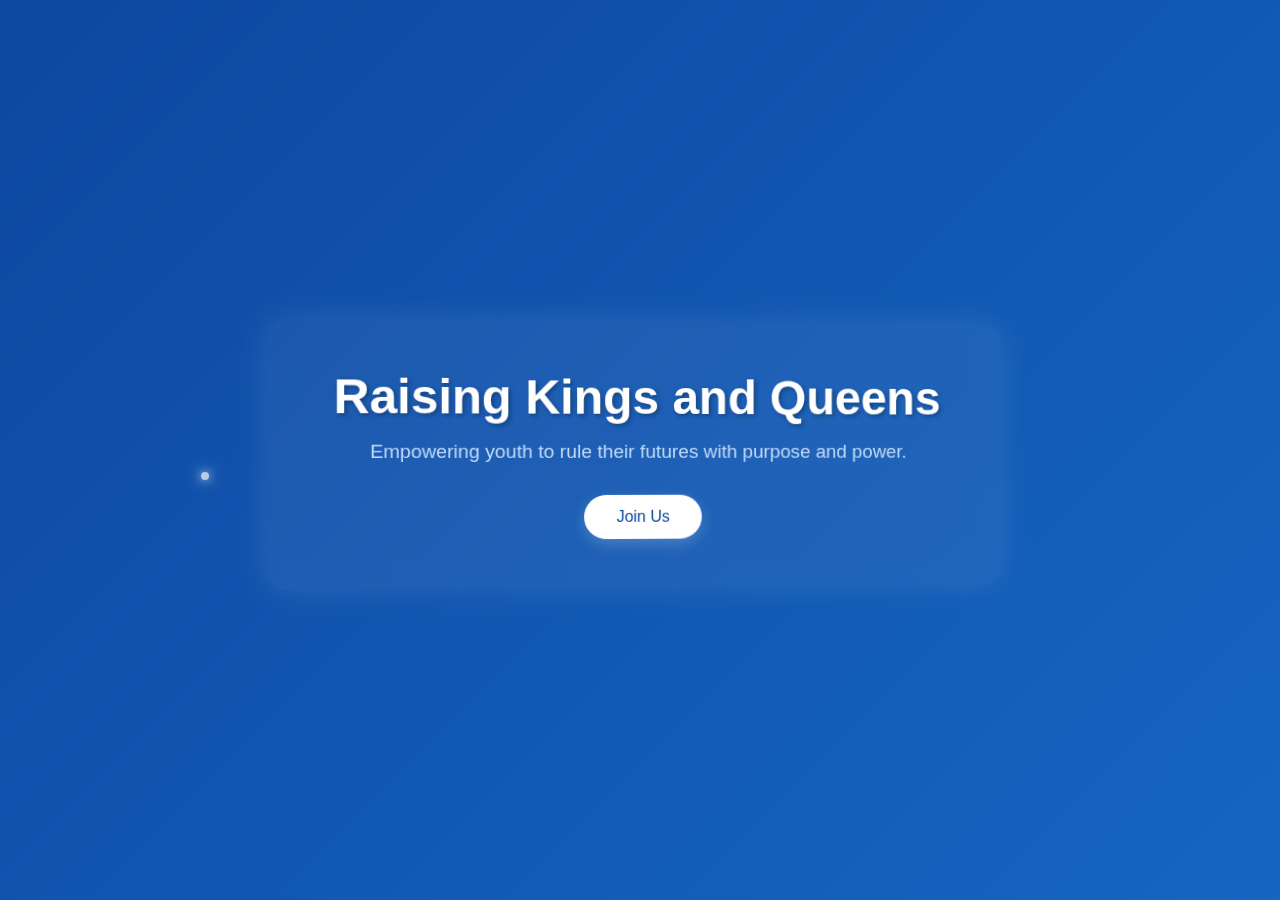
<file: index.html>
<!DOCTYPE html>
<html lang="en">
<head>
  <meta charset="UTF-8" />
  <meta name="viewport" content="width=device-width, initial-scale=1.0" />
  <title>KQYC | Empowering Youth</title>
  <link rel="stylesheet" href="index.css" />
  <script defer src="index.js"></script>
</head>
<body>

  <section id="intro-block">
    <div class="intro-content">
      <h1>Raising Kings and Queens</h1>
      <p class="tagline">Empowering youth to rule their futures with purpose and power.</p>
      <a href="home.html" class="join-button">Join Us</a>
    </div>
  </section>

</body>
</html>
</file>
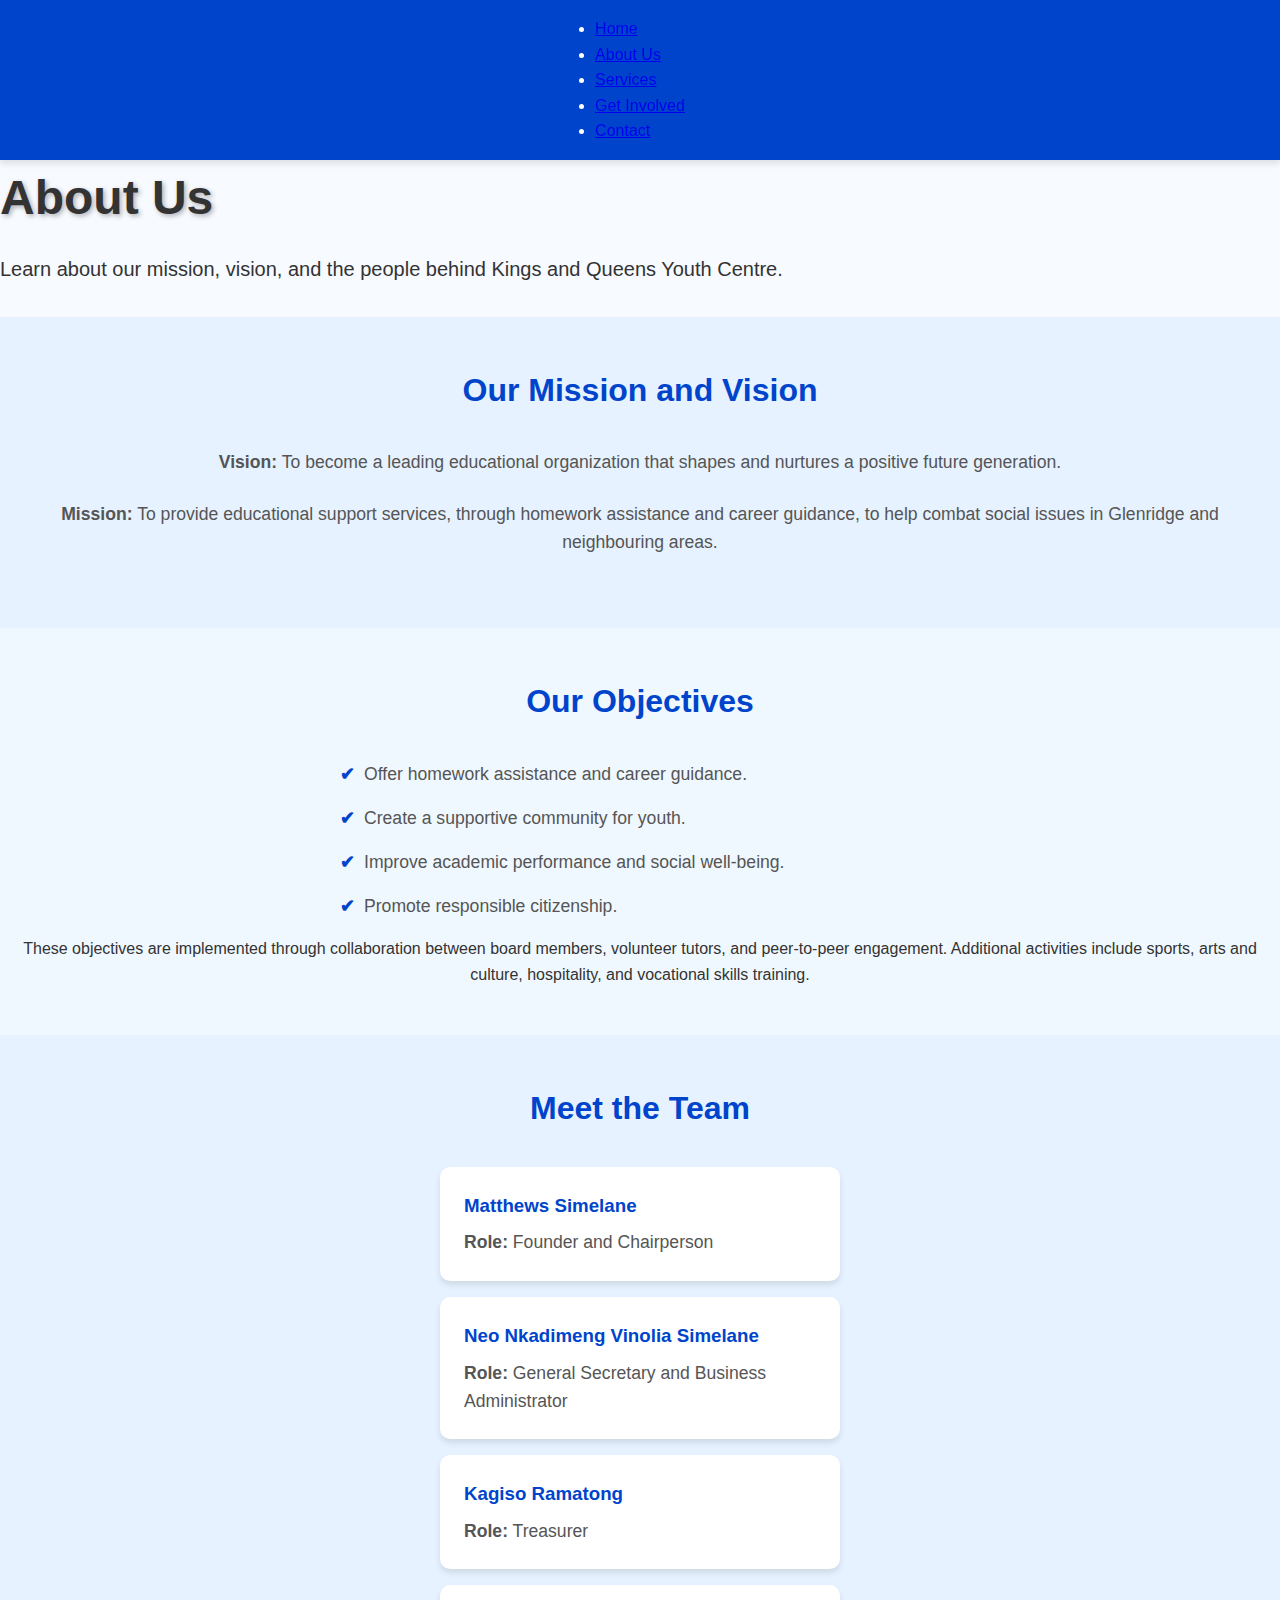
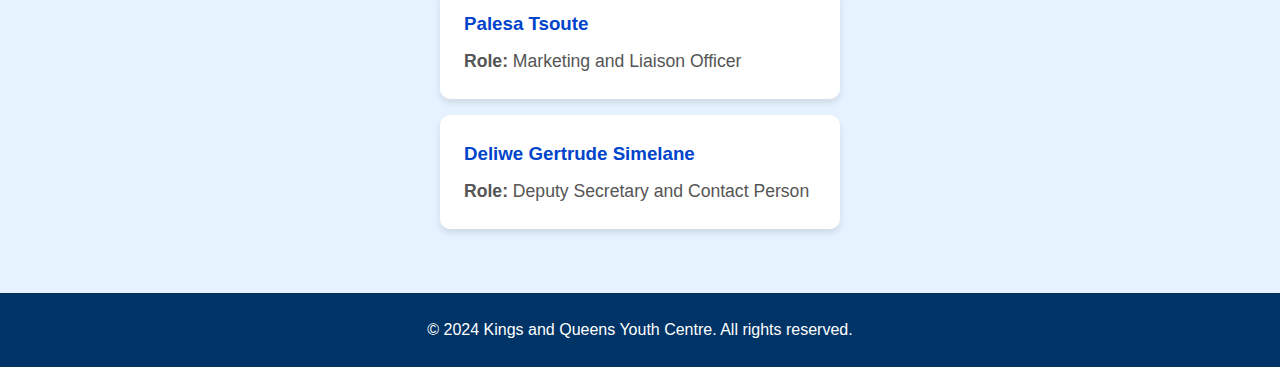
<file: About Us.html>
<!DOCTYPE html>
<html lang="en">
<head>
    <meta charset="UTF-8">
    <meta name="viewport" content="width=device-width, initial-scale=1.0">
    <title>About Us - Kings and Queens Youth Centre</title>
    <!-- Link to external CSS -->
    <link rel="stylesheet" href="About Us.css">
</head>
<body>
    <!-- Header Section -->
    <header>
        <nav>
            <ul>
                <li><a href="Home Page.html">Home</a></li>
                <li><a href="About Us.html" class="active">About Us</a></li>
                <li><a href="Services.html">Services</a></li>
                <li><a href="Get-Involved.html">Get Involved</a></li>
                <li><a href="Contact.html">Contact</a></li>
            </ul>
        </nav>
    </header>

    <!-- Hero Section -->
    <section id="hero-about">
        <h1>About Us</h1>
        <p>Learn about our mission, vision, and the people behind Kings and Queens Youth Centre.</p>
    </section>

    <!-- Mission and Vision Section -->
    <section id="mission-vision">
        <h2>Our Mission and Vision</h2>
        <p><strong>Vision:</strong> To become a leading educational organization that shapes and nurtures a positive future generation.</p>
        <p><strong>Mission:</strong> To provide educational support services, through homework assistance and career guidance, to help combat social issues in Glenridge and neighbouring areas.</p>
    </section>

    <!-- Objectives Section -->
    <section id="objectives">
        <h2>Our Objectives</h2>
        <ul>
            <li>Offer homework assistance and career guidance.</li>
            <li>Create a supportive community for youth.</li>
            <li>Improve academic performance and social well-being.</li>
            <li>Promote responsible citizenship.</li>
        </ul>
        <p>These objectives are implemented through collaboration between board members, volunteer tutors, and peer-to-peer engagement. Additional activities include sports, arts and culture, hospitality, and vocational skills training.</p>
    </section>

    <!-- Team Section -->
    <section id="team">
        <h2>Meet the Team</h2>
        <div class="team-member">
            <h3>Matthews Simelane</h3>
            <p><strong>Role:</strong> Founder and Chairperson</p>
        </div>
        <div class="team-member">
            <h3>Neo Nkadimeng Vinolia Simelane</h3>
            <p><strong>Role:</strong> General Secretary and Business Administrator</p>
        </div>
        <div class="team-member">
            <h3>Kagiso Ramatong</h3>
            <p><strong>Role:</strong> Treasurer</p>
        </div>
        <div class="team-member">
            <h3>Palesa Tsoute</h3>
            <p><strong>Role:</strong> Marketing and Liaison Officer</p>
        </div>
        <div class="team-member">
            <h3>Deliwe Gertrude Simelane</h3>
            <p><strong>Role:</strong> Deputy Secretary and Contact Person</p>
        </div>
    </section>

    <!-- Footer -->
    <footer>
        <p>&copy; 2024 Kings and Queens Youth Centre. All rights reserved.</p>
    </footer>
</body>
</html>
</file>
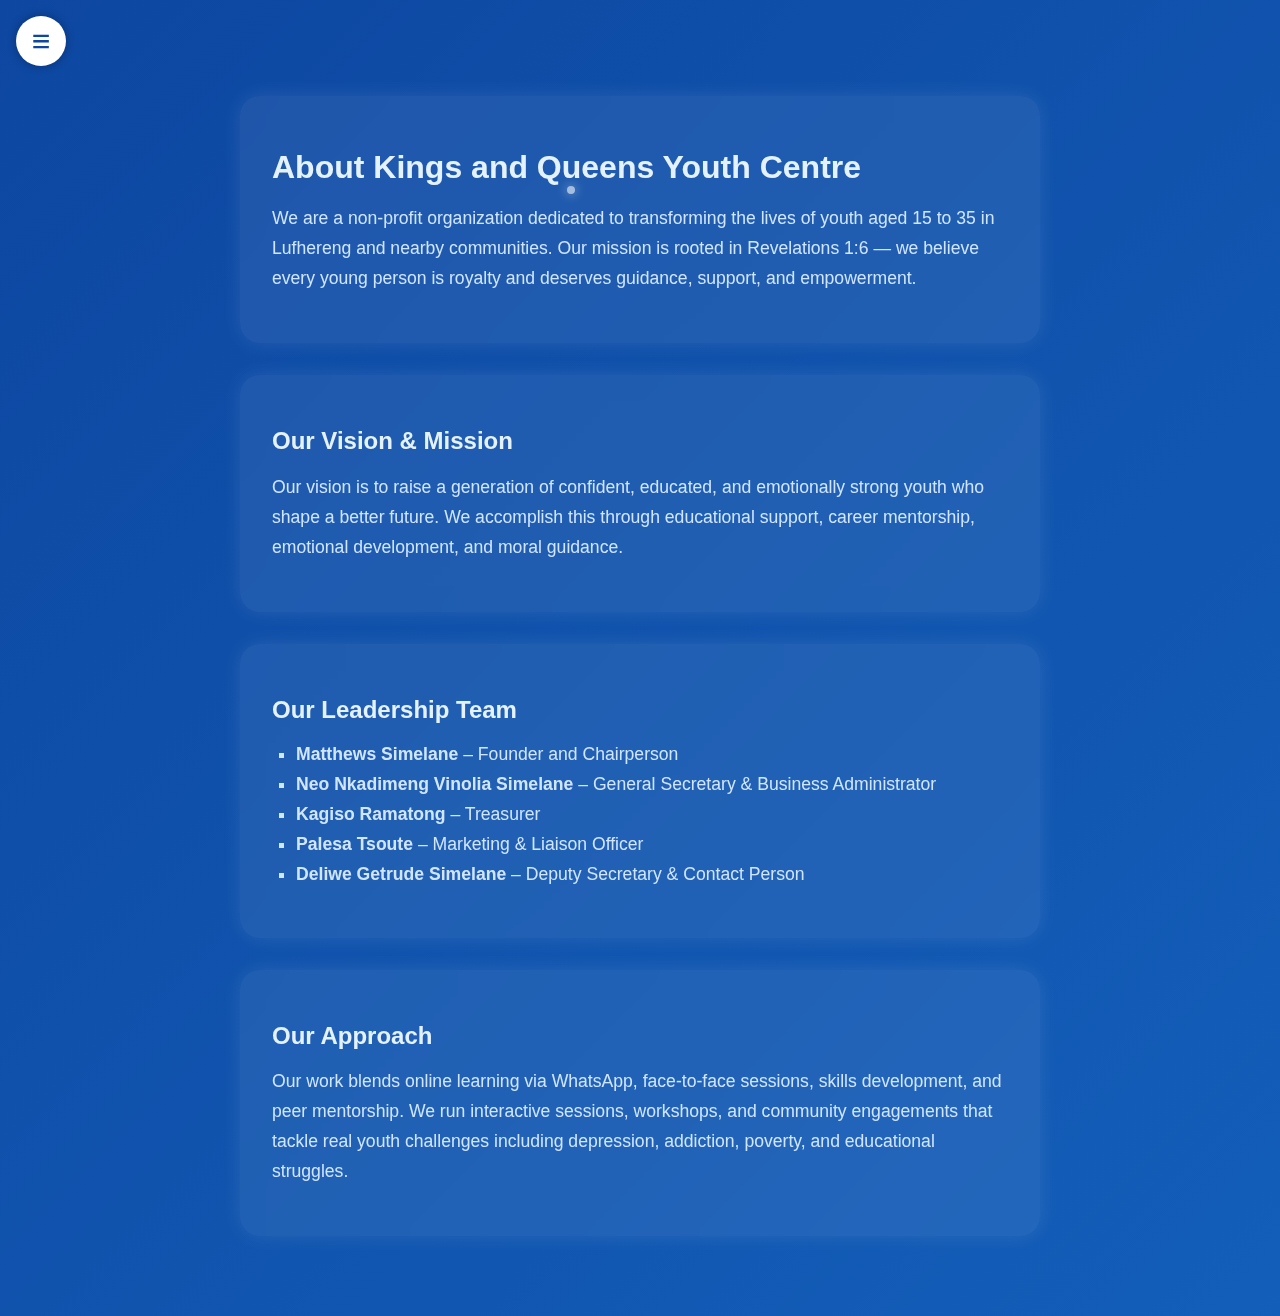
<file: about.html>
<!DOCTYPE html>
<html lang="en">
<head>
  <meta charset="UTF-8" />
  <meta name="viewport" content="width=device-width, initial-scale=1.0" />
  <title>KQYC | About Us</title>
  <link rel="stylesheet" href="about.css" />
  <script defer src="about.js"></script>
</head>
<body>
  <!-- Hamburger Menu (≡) -->
  <nav class="menu-toggle" id="menuToggle">&#x2261;</nav>

  <!-- Side Menu -->
  <div class="side-menu" id="sideMenu">
    <a href="home.html">Home</a>
    <a href="about.html">About Us</a>
    <a href="volunteer.html">Volunteer</a>
    <a href="contact.html">Contact Us</a>
  </div>

  <!-- Page Content -->
  <main class="about-container">
    <section class="about-intro">
      <h1>About Kings and Queens Youth Centre</h1>
      <p>
        We are a non-profit organization dedicated to transforming the lives of youth aged 15 to 35 in Lufhereng and nearby communities.
        Our mission is rooted in Revelations 1:6 — we believe every young person is royalty and deserves guidance, support, and empowerment.
      </p>
    </section>

    <section class="about-values">
      <h2>Our Vision & Mission</h2>
      <p>
        Our vision is to raise a generation of confident, educated, and emotionally strong youth who shape a better future. 
        We accomplish this through educational support, career mentorship, emotional development, and moral guidance.
      </p>
    </section>

    <section class="about-team">
      <h2>Our Leadership Team</h2>
      <ul>
        <li><strong>Matthews Simelane</strong> – Founder and Chairperson</li>
        <li><strong>Neo Nkadimeng Vinolia Simelane</strong> – General Secretary & Business Administrator</li>
        <li><strong>Kagiso Ramatong</strong> – Treasurer</li>
        <li><strong>Palesa Tsoute</strong> – Marketing & Liaison Officer</li>
        <li><strong>Deliwe Getrude Simelane</strong> – Deputy Secretary & Contact Person</li>
      </ul>
    </section>

    <section class="about-structure">
      <h2>Our Approach</h2>
      <p>
        Our work blends online learning via WhatsApp, face-to-face sessions, skills development, and peer mentorship. 
        We run interactive sessions, workshops, and community engagements that tackle real youth challenges including depression, addiction, poverty, and educational struggles.
      </p>
    </section>
  </main>
</body>
</html>
</file>
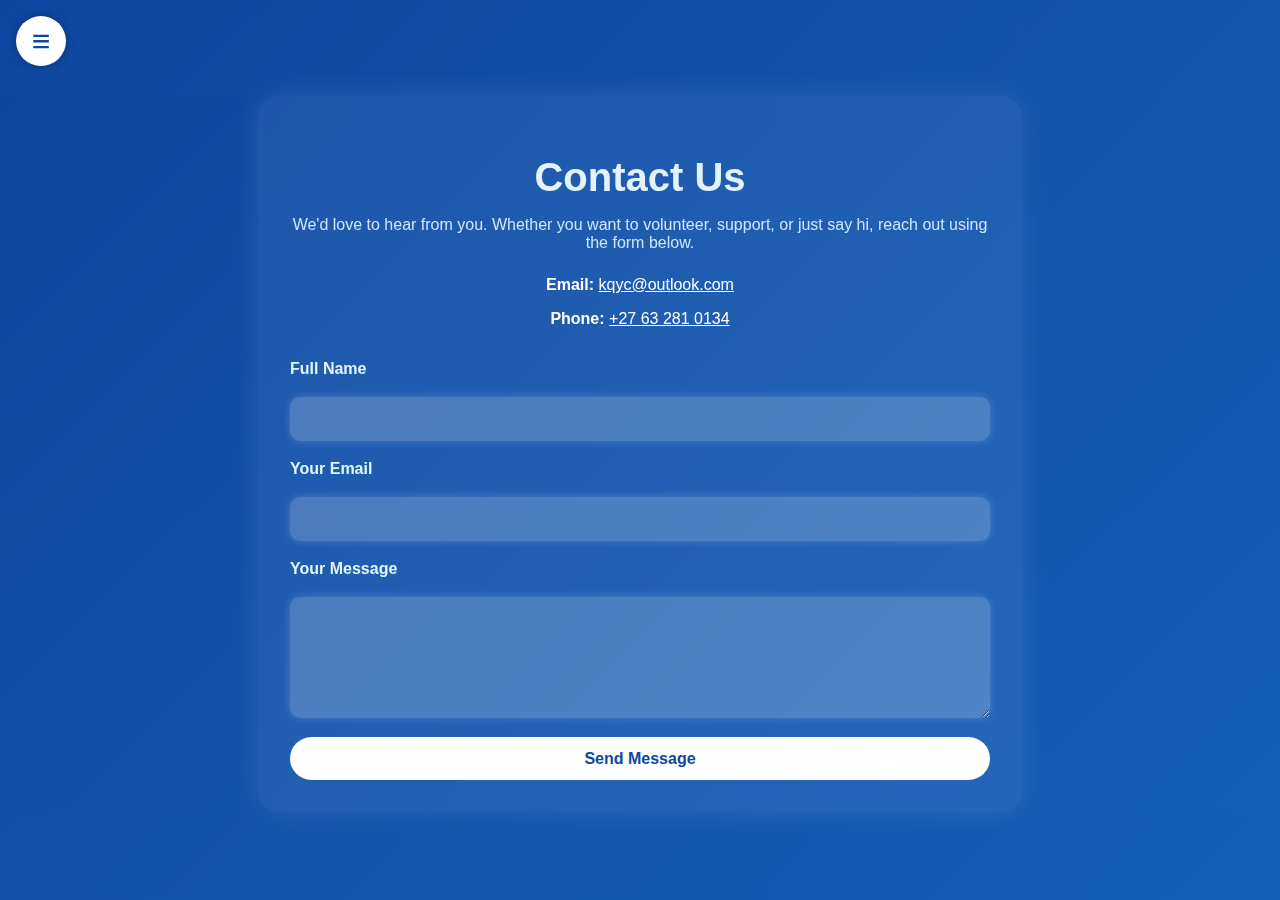
<file: contact.html>
<!DOCTYPE html>
<html lang="en">
<head>
  <meta charset="UTF-8" />
  <meta name="viewport" content="width=device-width, initial-scale=1.0" />
  <title>KQYC | Contact Us</title>
  <link rel="stylesheet" href="contact.css" />
  <script defer src="contact.js"></script>
</head>
<body>
  <!-- Hamburger Menu -->
  <nav class="menu-toggle" id="menuToggle">&#x2261;</nav>

  <!-- Side Menu -->
  <div class="side-menu" id="sideMenu">
    <a href="home.html">Home</a>
    <a href="about.html">About Us</a>
    <a href="volunteer.html">Volunteer</a>
    <a href="contact.html">Contact Us</a>
  </div>

  <!-- Contact Page Content -->
  <main class="contact-container">
    <h1>Contact Us</h1>
    <p class="info">
      We'd love to hear from you. Whether you want to volunteer, support, or just say hi, reach out using the form below.
    </p>

    <div class="contact-details">
      <p><strong>Email:</strong> <a href="mailto:kqyc@outlook.com">kqyc@outlook.com</a></p>
      <p><strong>Phone:</strong> <a href="tel:+27632810134">+27 63 281 0134</a></p>
    </div>

    <form id="contactForm" class="contact-form">
      <label for="name">Full Name</label>
      <input type="text" id="name" name="name" required />

      <label for="email">Your Email</label>
      <input type="email" id="email" name="email" required />

      <label for="message">Your Message</label>
      <textarea id="message" name="message" rows="5" required></textarea>

      <button type="submit">Send Message</button>
    </form>
  </main>
</body>
</html>
</file>
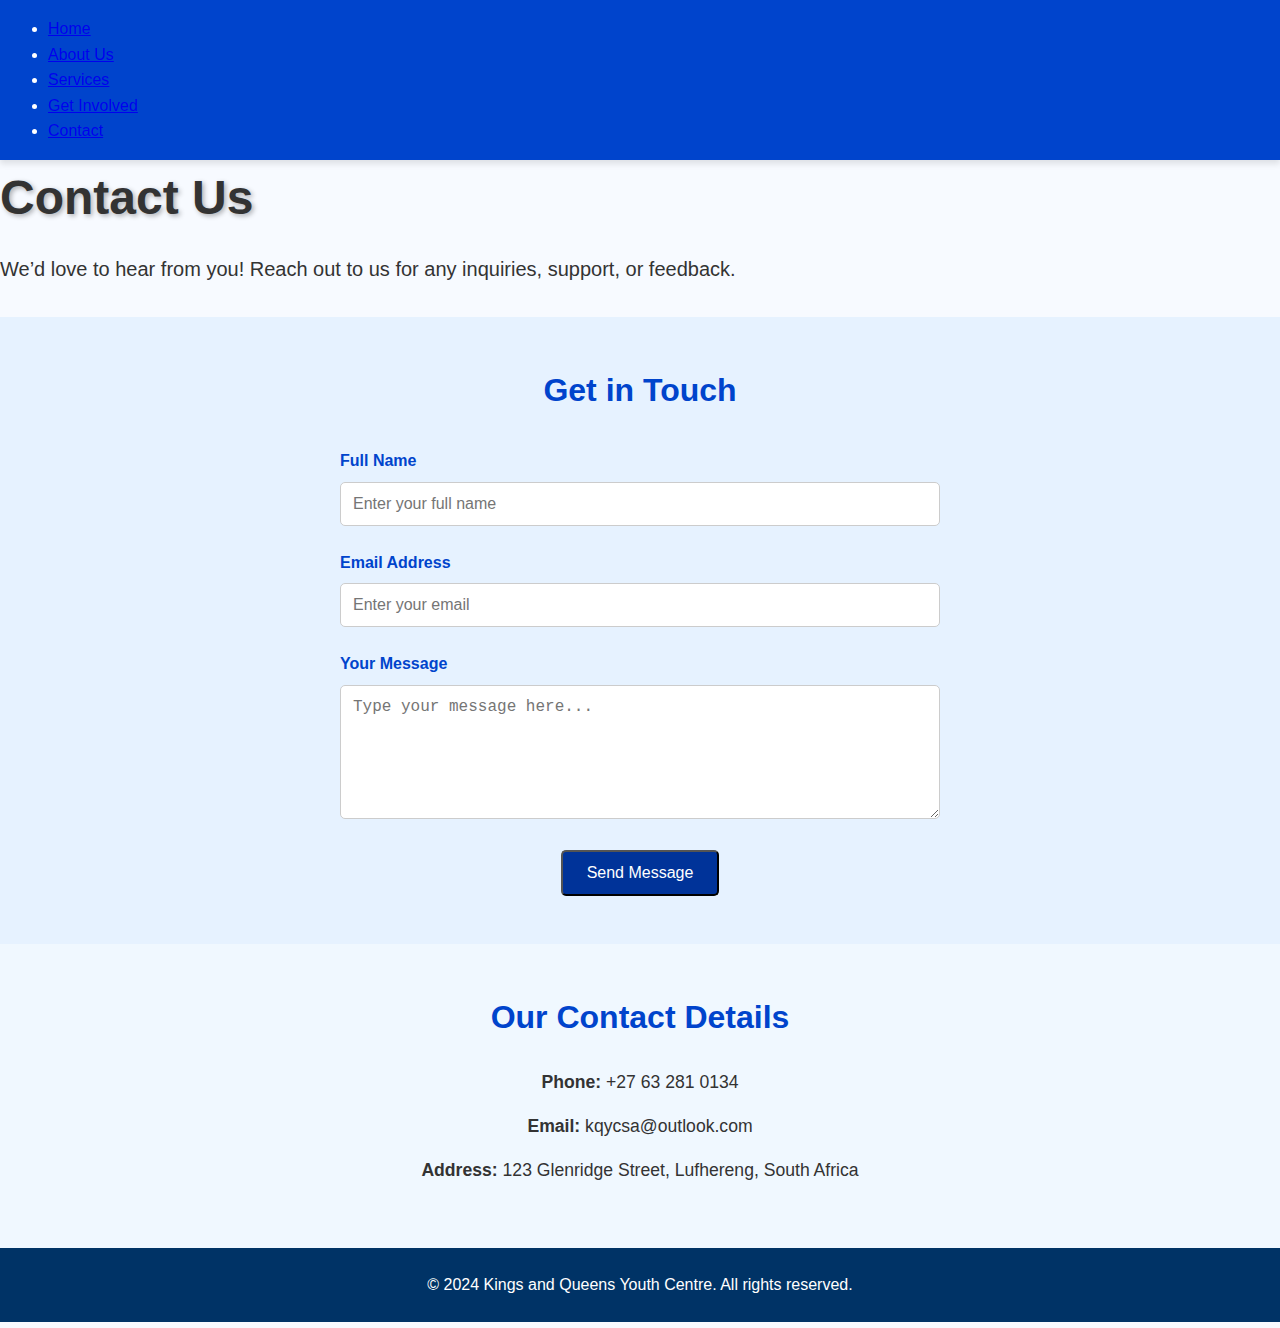
<file: Contact.html>
<!DOCTYPE html>
<html lang="en">
<head>
    <meta charset="UTF-8">
    <meta name="viewport" content="width=device-width, initial-scale=1.0">
    <title>Contact Us - Kings and Queens Youth Centre</title>
    <!-- Link to external CSS -->
    <link rel="stylesheet" href="Contact.css">
</head>
<body>
    <!-- Header Section -->
    <header>
      <!----  <div class="logo">
            <a href="Home Page.html"><img src="logo.png" alt="Kings and Queens Youth Centre Logo"></a>
        </div>-->
        <nav>
            <ul>
                <li><a href="index.html">Home</a></li>
                <li><a href="About Us.html">About Us</a></li>
                <li><a href="Services.html">Services</a></li>
                <li><a href="Get-Involved.html">Get Involved</a></li>
                <li><a href="Contact.html" class="active">Contact</a></li>
            </ul>
        </nav>
    </header>

    <!-- Hero Section -->
    <section id="hero-contact">
        <h1>Contact Us</h1>
        <p>We’d love to hear from you! Reach out to us for any inquiries, support, or feedback.</p>
    </section>

    <!-- Contact Form Section -->
    <section id="contact-form">
        <h2>Get in Touch</h2>
        <form action="#" method="POST">
            <div class="form-group">
                <label for="name">Full Name</label>
                <input type="text" id="name" name="name" placeholder="Enter your full name" required>
            </div>
            <div class="form-group">
                <label for="email">Email Address</label>
                <input type="email" id="email" name="email" placeholder="Enter your email" required>
            </div>
            <div class="form-group">
                <label for="message">Your Message</label>
                <textarea id="message" name="message" placeholder="Type your message here..." rows="6" required></textarea>
            </div>
            <button type="submit" class="btn">Send Message</button>
        </form>
    </section>

    <!-- Contact Info Section -->
    <section id="contact-info">
        <h2>Our Contact Details</h2>
        <p><strong>Phone:</strong> +27 63 281 0134</p>
        <p><strong>Email:</strong> kqycsa@outlook.com</p>
        <p><strong>Address:</strong> 123 Glenridge Street, Lufhereng, South Africa</p>
    </section>

    <!-- Footer Section -->
    <footer>
        <p>&copy; 2024 Kings and Queens Youth Centre. All rights reserved.</p>
    </footer>
</body>
</html>
</file>
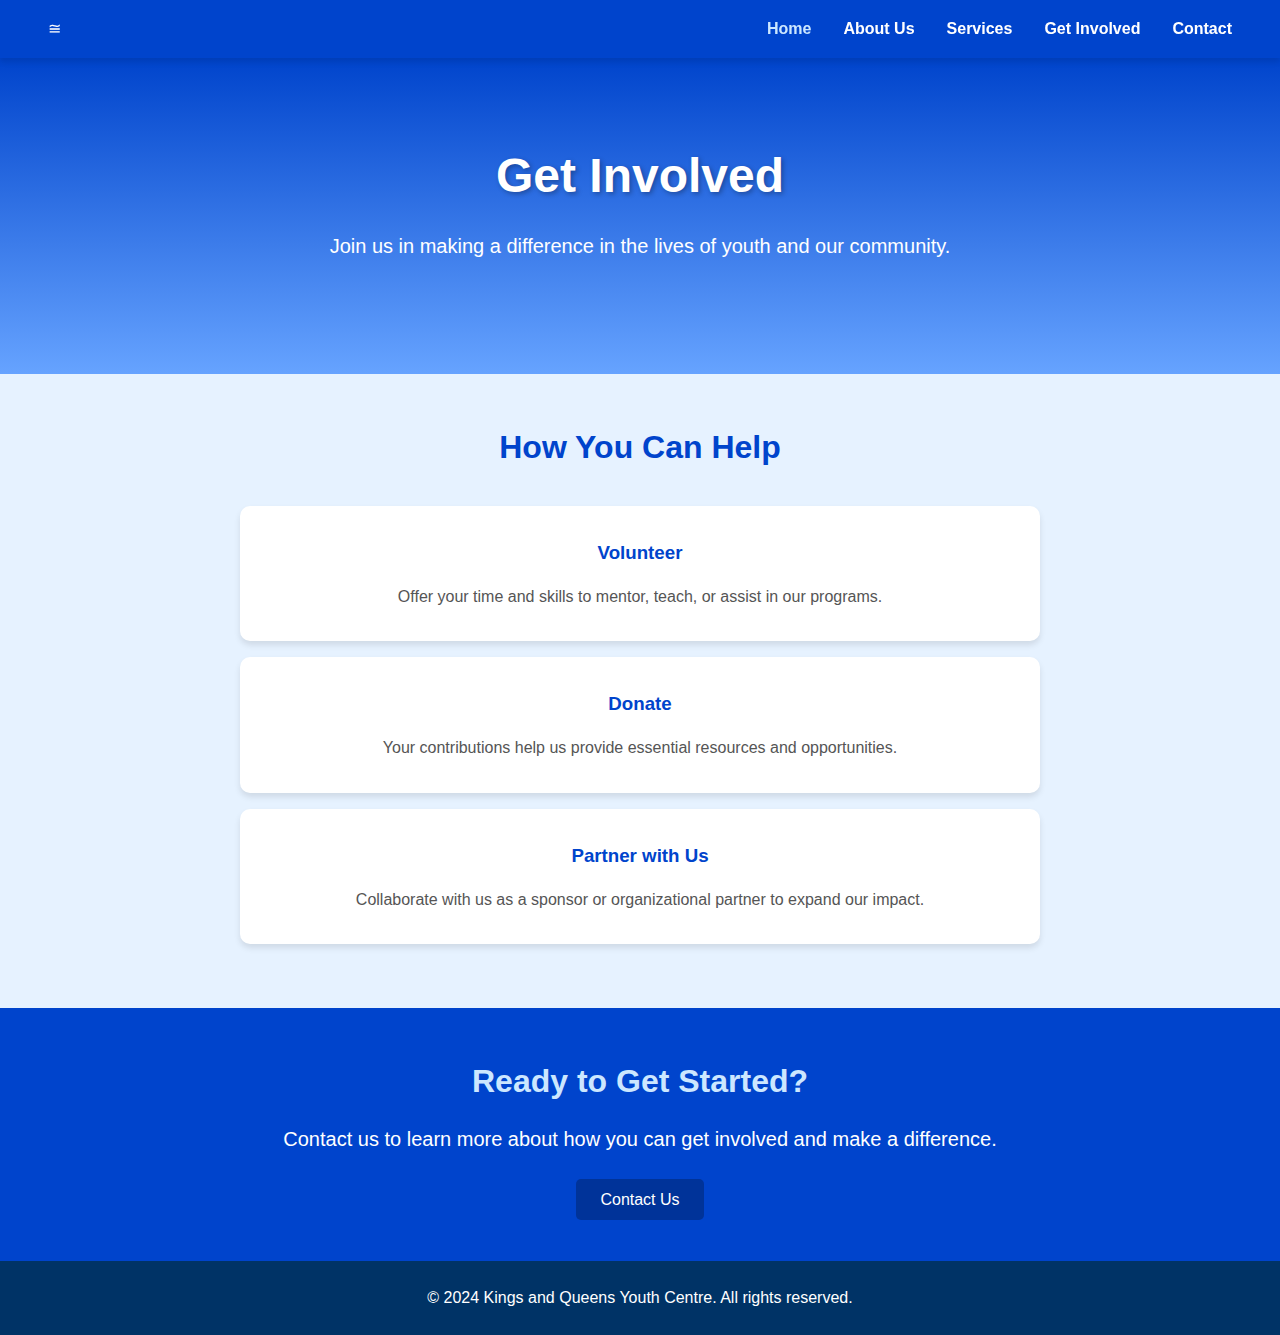
<file: Get-Involved.html>
<!DOCTYPE html>
<html lang="en">
<head>
    <meta charset="UTF-8">
    <meta name="viewport" content="width=device-width, initial-scale=1.0">
    <title>Get Involved - Kings and Queens Youth Centre</title>
    <!-- Link to external CSS -->
    <link rel="stylesheet" href="Get-Involved.css">
</head>
<body>
    <!-- Header Section -->
    <header>
      <div class="menu-toggle" onclick="toggleMenu()">≅</div>
    <nav id="navbar">
        <ul>
            <li><a href="index.html" class="active">Home</a></li>
            <li><a href="About Us.html">About Us</a></li>
            <li><a href="Services.html">Services</a></li>
            <li><a href="Get-Involved.html">Get Involved</a></li>
            <li><a href="Contact.html">Contact</a></li>
        </ul>
    </nav>
    </header>

    <!-- Hero Section -->
    <section id="hero-get-involved">
        <h1>Get Involved</h1>
        <p>Join us in making a difference in the lives of youth and our community.</p>
    </section>

    <!-- Ways to Get Involved -->
    <section id="ways-to-get-involved">
        <h2>How You Can Help</h2>
        <div class="way">
            <h3>Volunteer</h3>
            <p>Offer your time and skills to mentor, teach, or assist in our programs.</p>
        </div>
        <div class="way">
            <h3>Donate</h3>
            <p>Your contributions help us provide essential resources and opportunities.</p>
        </div>
        <div class="way">
            <h3>Partner with Us</h3>
            <p>Collaborate with us as a sponsor or organizational partner to expand our impact.</p>
        </div>
    </section>

    <!-- Call to Action -->
    <section id="cta-get-involved">
        <h2>Ready to Get Started?</h2>
        <p>Contact us to learn more about how you can get involved and make a difference.</p>
        <a href="Contact.html" class="btn">Contact Us</a>
    </section>

    <!-- Footer Section -->
    <footer>
        <p>&copy; 2024 Kings and Queens Youth Centre. All rights reserved.</p>
    </footer>
    <script>
    function toggleMenu() {
        document.getElementById("navbar").classList.toggle("open");
    }
</script>
</body>
</html>
</file>
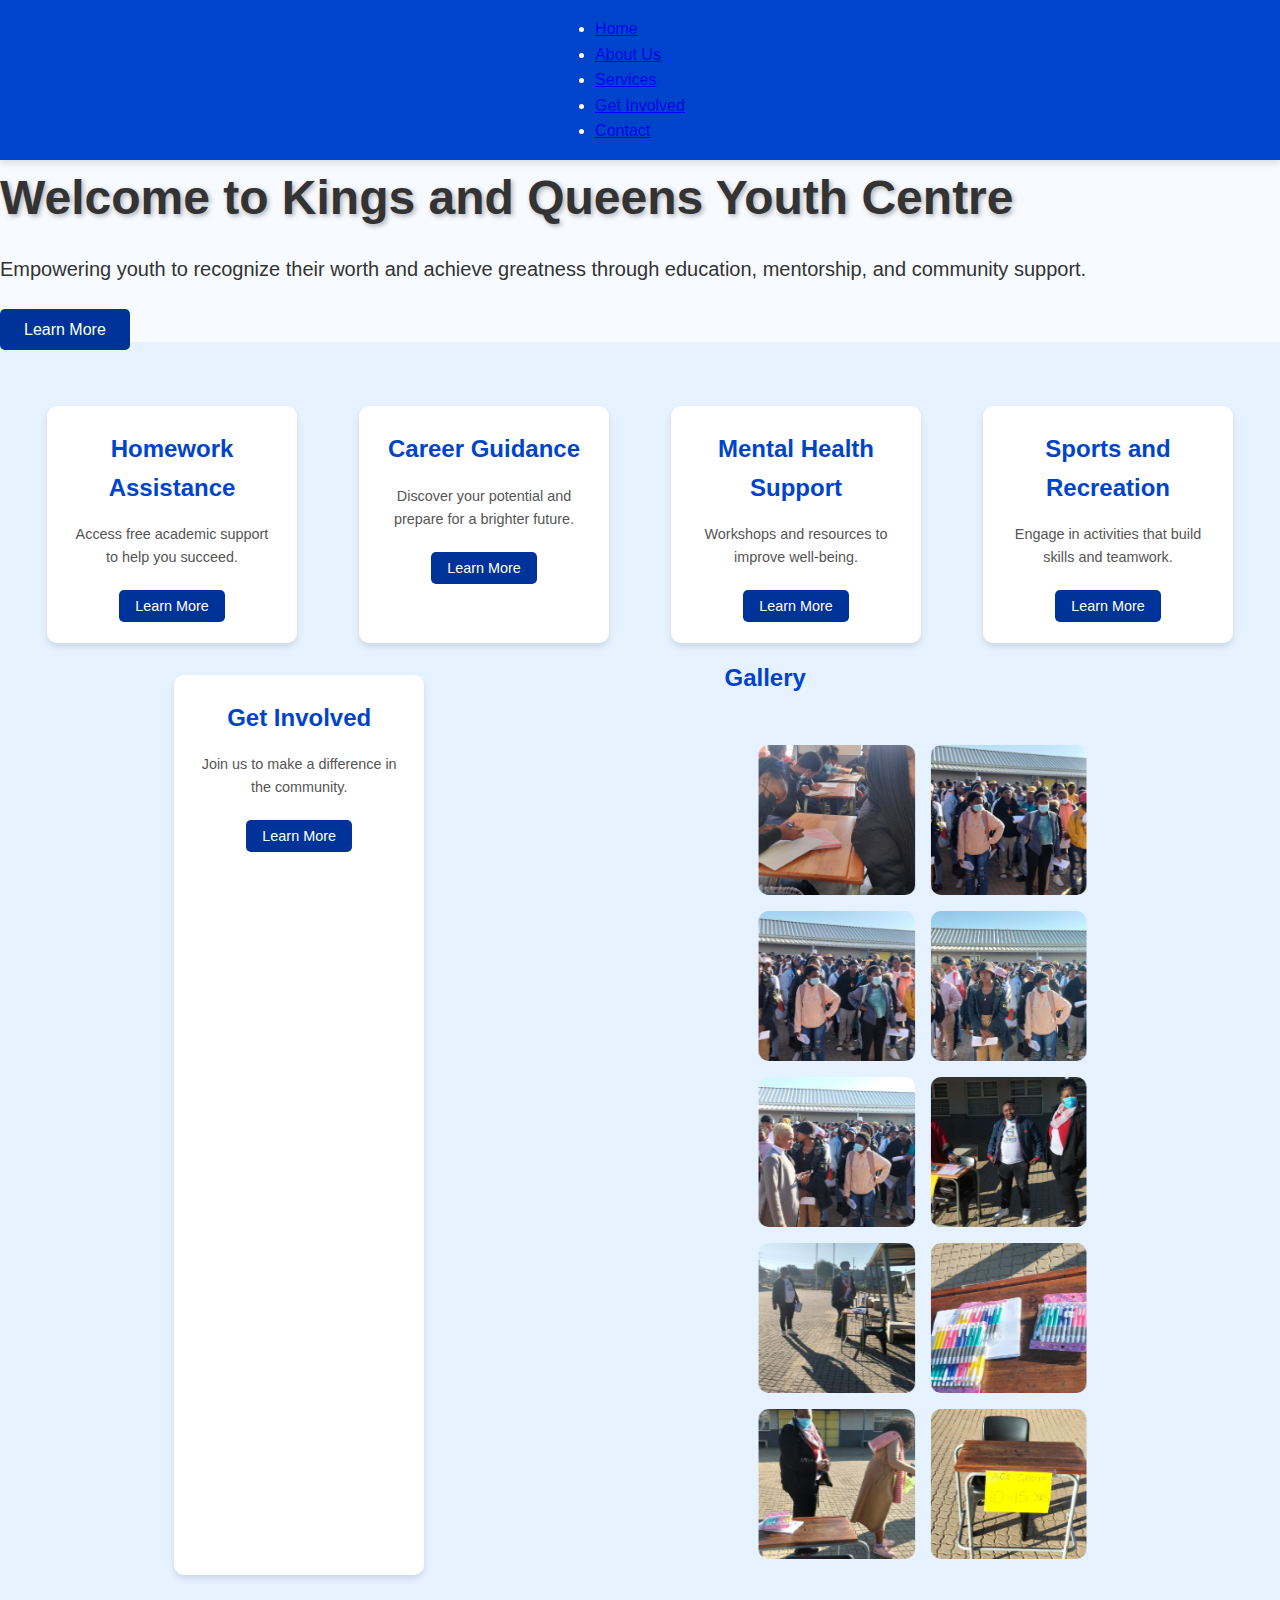
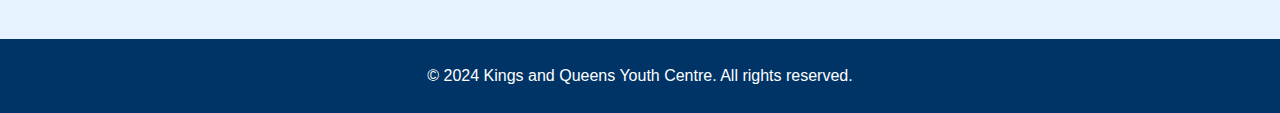
<file: Home Page.html>
<!DOCTYPE html>
<html lang="en">
<head>
    <meta charset="UTF-8">
    <meta name="viewport" content="width=device-width, initial-scale=1.0">
    <title>Kings and Queens Youth Centre</title>
    <!-- Link to external CSS -->
    <link rel="stylesheet" href="Home Page.css">
</head>
<body>
    <!-- Header Section -->
    <header>
        <nav>
            <ul>
                <li><a href="Home Page.html" class="active">Home</a></li>
                <li><a href="About Us.html">About Us</a></li>
                <li><a href="Services.html">Services</a></li>
                <li><a href="Get-Involved.html">Get Involved</a></li>
                <li><a href="Contact.html">Contact</a></li>
            </ul>
        </nav>
    </header>

    <!-- Welcome Section -->
    <section id="welcome">
        <h1>Welcome to Kings and Queens Youth Centre</h1>
        <p>Empowering youth to recognize their worth and achieve greatness through education, mentorship, and community support.</p>
        <a href="About Us.html" class="btn">Learn More</a>
    </section>

    <!-- Dashboards Section -->
    <section id="dashboards">
        <div class="dashboard">
            <h2>Homework Assistance</h2>
            <p>Access free academic support to help you succeed.</p>
            <a href="Services.html" class="btn">Learn More</a>
        </div>
        <div class="dashboard">
            <h2>Career Guidance</h2>
            <p>Discover your potential and prepare for a brighter future.</p>
            <a href="Services.html" class="btn">Learn More</a>
        </div>
        <div class="dashboard">
            <h2>Mental Health Support</h2>
            <p>Workshops and resources to improve well-being.</p>
            <a href="Services.html" class="btn">Learn More</a>
        </div>
        <div class="dashboard">
            <h2>Sports and Recreation</h2>
            <p>Engage in activities that build skills and teamwork.</p>
            <a href="Events.html" class="btn">Learn More</a>
        </div>
        <div class="dashboard">
            <h2>Get Involved</h2>
            <p>Join us to make a difference in the community.</p>
            <a href="Get-Involved.html" class="btn">Learn More</a>
        </div>
        <section id="gallery" class="section">
  <h2>Gallery</h2>
  <div class="gallery">
    <img src="1000197497.jpg" alt="Session 1">
    <img src="1000197498.jpg" alt="Workshop">
    <img src="1000197499.jpg" alt="Session 1">
    <img src="1000197500.jpg" alt="Workshop">
    <img src="1000197501.jpg" alt="Session 1">
    <img src="1000197502.jpg" alt="Workshop">
    <img src="1000197503.jpg" alt="Session 1">
    <img src="1000197504.jpg" alt="Workshop">
    <img src="1000197505.jpg" alt="Session 1">
    <img src="1000197506.jpg" alt="Workshop">
  </div>
</section>
    </section>

    <!-- Footer -->
    <footer>
        <p>&copy; 2024 Kings and Queens Youth Centre. All rights reserved.</p>
    </footer>
</body>
</html>
</file>
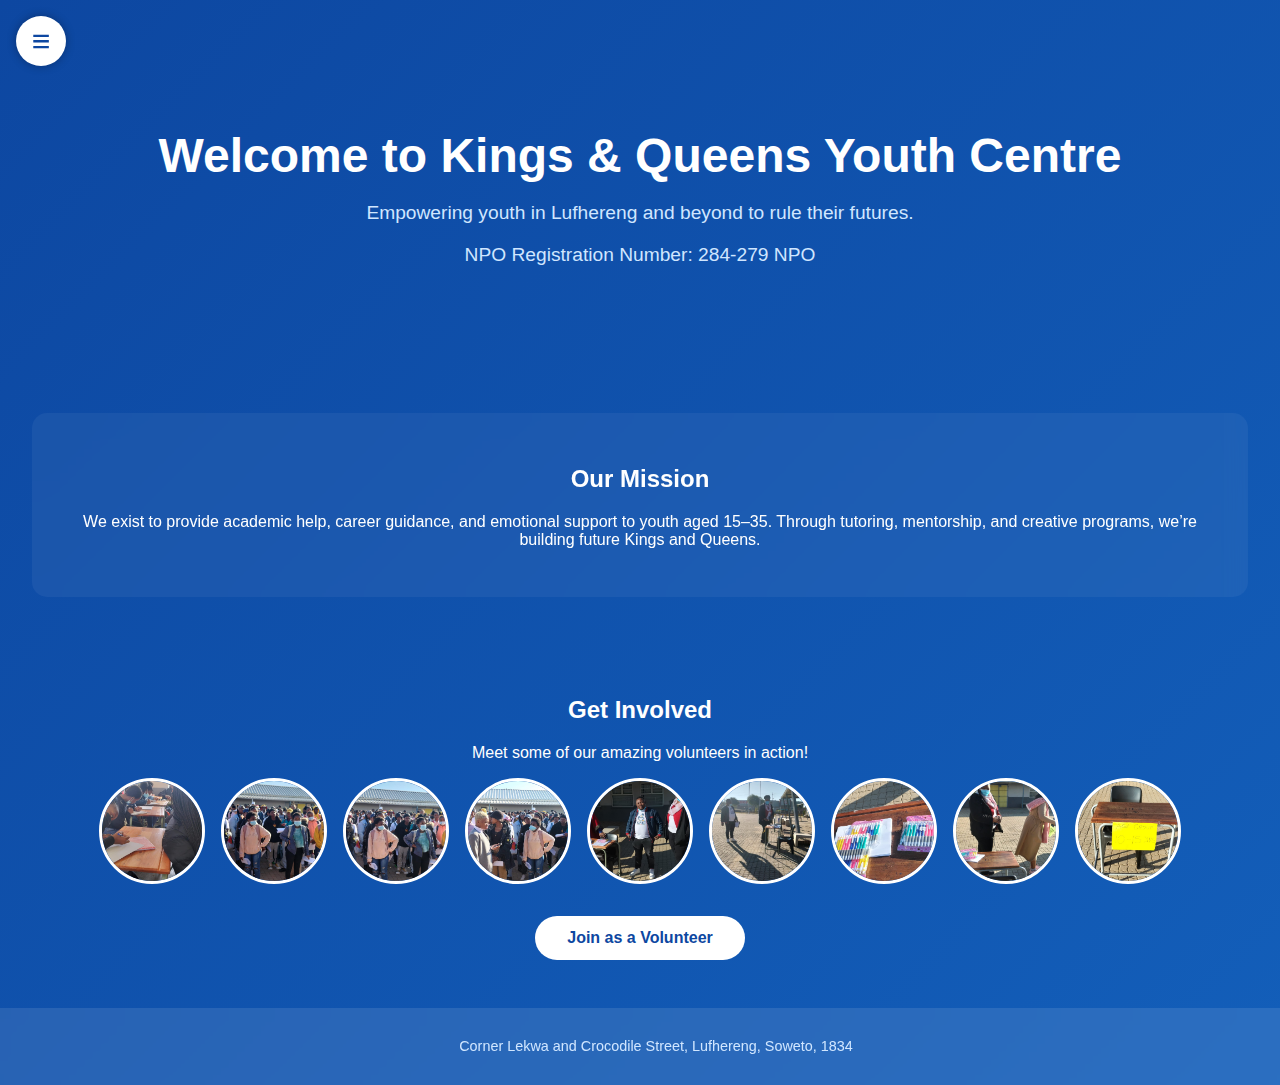
<file: home.html>
<!DOCTYPE html>
<html lang="en">
<head>
  <meta charset="UTF-8" />
  <meta name="viewport" content="width=device-width, initial-scale=1.0" />
  <title>KQYC | Home</title>
  <link rel="stylesheet" href="home.css" />
  <script defer src="home.js"></script>
</head>
<body>
  <!-- Hamburger Menu (≡) -->
  <nav class="menu-toggle" id="menuToggle">
    &#x2261;
  </nav>

  <!-- Animated Menu -->
  <div class="side-menu" id="sideMenu">
    <a href="home.html">Home</a>
    <a href="about.html">About Us</a>
    <a href="volunteer.html">Volunteer</a>
    <a href="contact.html">Contact Us</a>
  </div>

  <!-- Hero Section -->
  <header class="hero">
    <h1>Welcome to Kings & Queens Youth Centre</h1>
    <p>Empowering youth in Lufhereng and beyond to rule their futures.</p>
	<p>NPO Registration Number: 284-279 NPO</p> 
  </header>

  <!-- Section: Our Mission -->
  <section class="mission">
    <h2>Our Mission</h2>
    <p>
      We exist to provide academic help, career guidance, and emotional support to youth aged 15–35.
      Through tutoring, mentorship, and creative programs, we’re building future Kings and Queens.
    </p>
  </section>

  <!-- Section: Volunteer Preview -->
  <section class="volunteer-preview">
    <h2>Get Involved</h2>
    <p>Meet some of our amazing volunteers in action!</p>
    <div class="volunteer-gallery">
      <img src="Picture 1.jpg" alt="Volunteer 2" />
	  <img src="Picture 2.jpg" alt="Volunteer 2" />
	  <img src="Picture 3.jpg" alt="Volunteer 2" />
	  <img src="Picture 4.jpg" alt="Volunteer 2" />
	  <img src="Picture 5.jpg" alt="Volunteer 2" />
	  <img src="Picture 6.jpg" alt="Volunteer 2" />
	  <img src="Picture 7.jpg" alt="Volunteer 2" />
	  <img src="Picture 8.jpg" alt="Volunteer 2" />
	  <img src="Picture 9.jpg" alt="Volunteer 2" />
 
    </div>
    <a href="volunteer.html" class="volunteer-button">Join as a Volunteer</a>
  </section>
  
  <footer class="site-footer">
  <p>Corner Lekwa and Crocodile Street, Lufhereng, Soweto, 1834</p>
</footer>
</body>
</html>
</file>
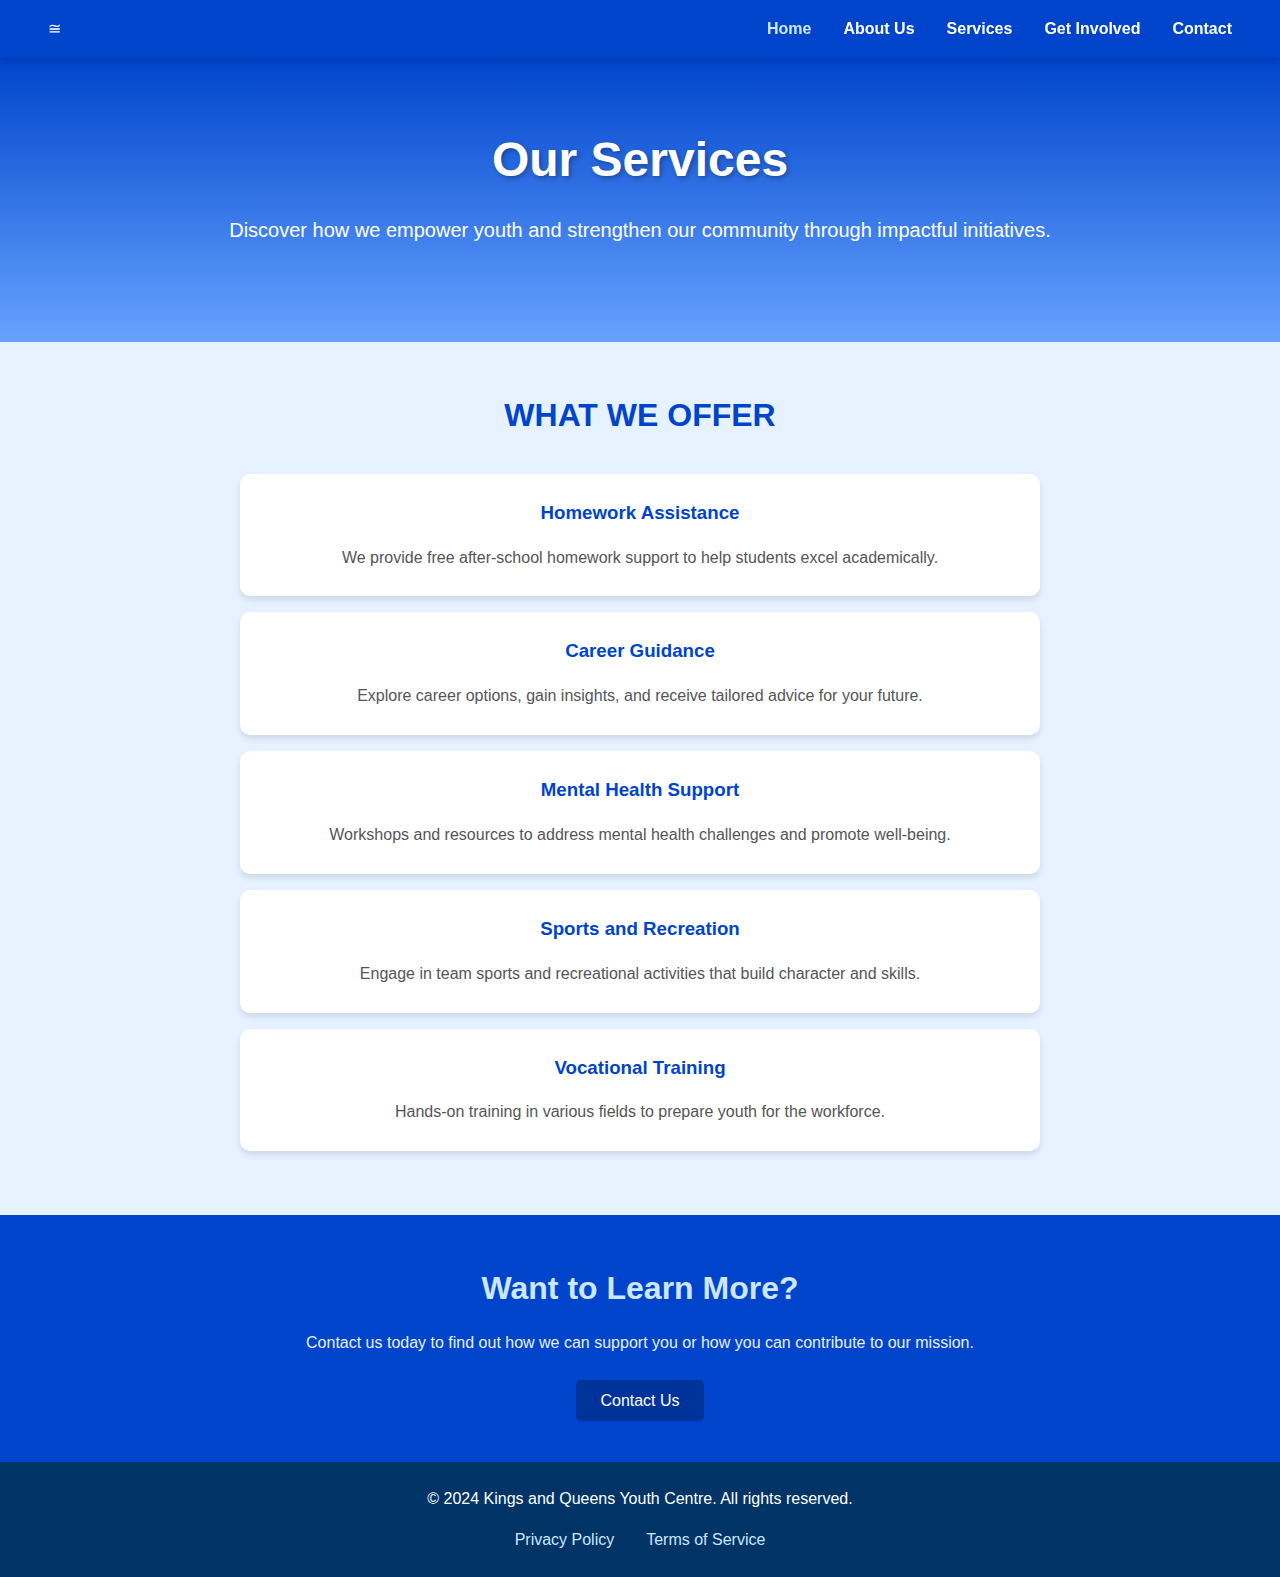
<file: Services.html>
<!DOCTYPE html>
<html lang="en">
<head>
    <meta charset="UTF-8">
    <meta name="viewport" content="width=device-width, initial-scale=1.0">
    <title>Our Services - Kings and Queens Youth Centre</title>
    <!-- Link to external CSS -->
    <link rel="stylesheet" href="Services.css">
    
</head>
<body>
    <!-- Header Section -->
    <header>
       <div class="menu-toggle" onclick="toggleMenu()">≅</div>
    <nav id="navbar">
        <ul>
            <li><a href="index.html" class="active">Home</a></li>
            <li><a href="About Us.html">About Us</a></li>
            <li><a href="Services.html">Services</a></li>
            <li><a href="Get-Involved.html">Get Involved</a></li>
            <li><a href="Contact.html">Contact</a></li>
        </ul>
    </nav>
    </header>

    <!-- Hero Section -->
    <section id="hero-services">
        <h1>Our Services</h1>
        <p>Discover how we empower youth and strengthen our community through impactful initiatives.</p>
    </section>

    <!-- Services Section -->
    <section id="services">
        <h2>What We Offer</h2>
        <div class="service">
            <h3>Homework Assistance</h3>
            <p>We provide free after-school homework support to help students excel academically.</p>
        </div>
        <div class="service">
            <h3>Career Guidance</h3>
            <p>Explore career options, gain insights, and receive tailored advice for your future.</p>
        </div>
        <div class="service">
            <h3>Mental Health Support</h3>
            <p>Workshops and resources to address mental health challenges and promote well-being.</p>
        </div>
        <div class="service">
            <h3>Sports and Recreation</h3>
            <p>Engage in team sports and recreational activities that build character and skills.</p>
        </div>
        <div class="service">
            <h3>Vocational Training</h3>
            <p>Hands-on training in various fields to prepare youth for the workforce.</p>
        </div>
    </section>

    <!-- Call to Action Section -->
    <section id="cta-services">
        <h2>Want to Learn More?</h2>
        <p>Contact us today to find out how we can support you or how you can contribute to our mission.</p>
        <a href="Contact.html" class="btn">Contact Us</a>
    </section>

    <!-- Footer Section -->
    <footer>
        <p>&copy; 2024 Kings and Queens Youth Centre. All rights reserved.</p>
        <nav>
            <ul>
                <li><a href="privacy.html">Privacy Policy</a></li>
                <li><a href="terms.html">Terms of Service</a></li>
            </ul>
        </nav>
    </footer>
    <script>
    function toggleMenu() {
        document.getElementById("navbar").classList.toggle("open");
    }
</script>
</body>
</html>
</file>
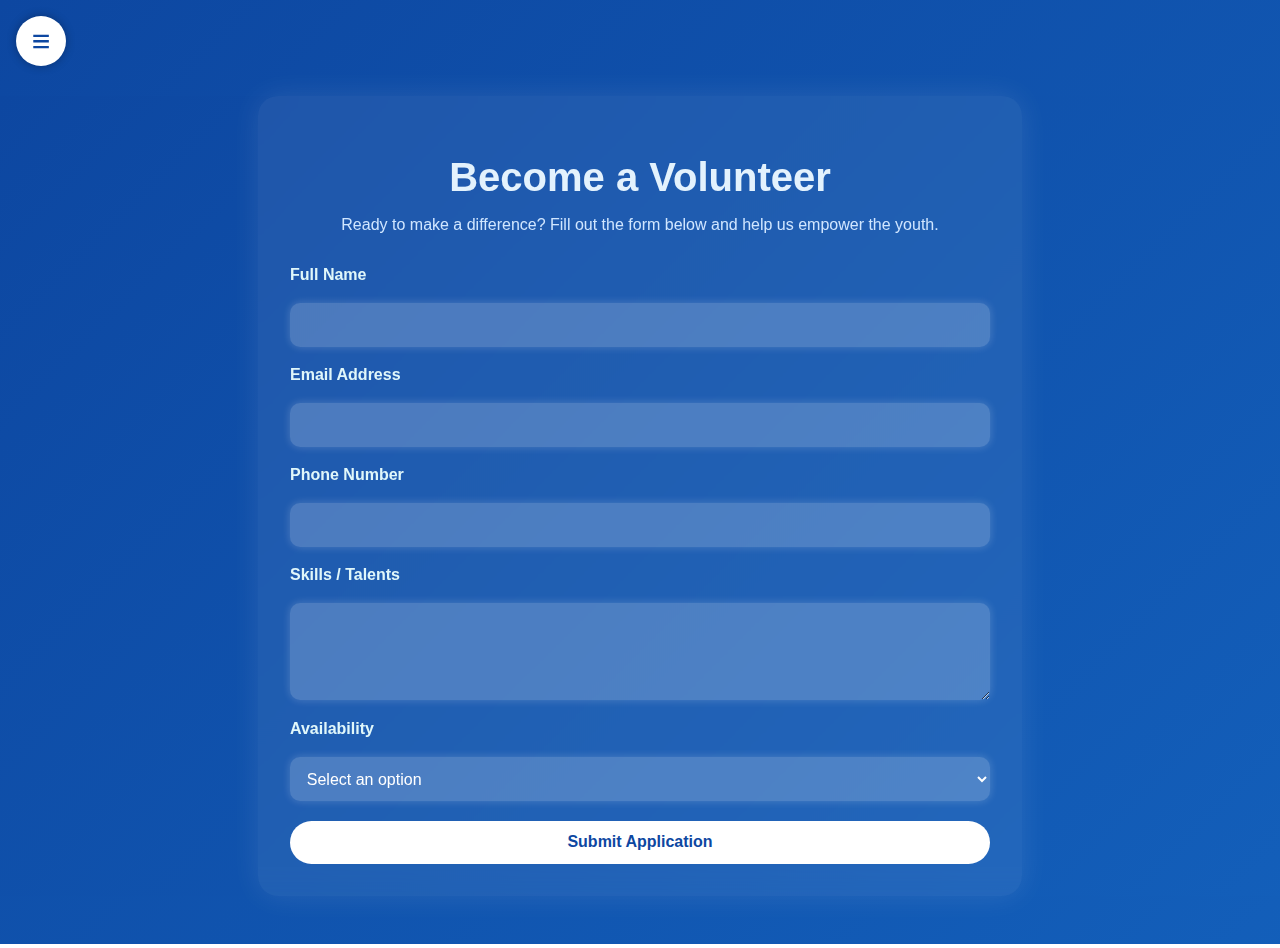
<file: volunteer.html>
<!DOCTYPE html>
<html lang="en">
<head>
  <meta charset="UTF-8" />
  <meta name="viewport" content="width=device-width, initial-scale=1.0" />
  <title>KQYC | Volunteer</title>
  <link rel="stylesheet" href="volunteer.css" />
  <script defer src="volunteer.js"></script>
</head>
<body>
  <!-- Hamburger Menu -->
  <nav class="menu-toggle" id="menuToggle">&#x2261;</nav>

  <!-- Side Menu -->
  <div class="side-menu" id="sideMenu">
    <a href="home.html">Home</a>
    <a href="about.html">About Us</a>
    <a href="volunteer.html">Volunteer</a>
    <a href="contact.html">Contact Us</a>
  </div>

  <!-- Volunteer Section -->
  <main class="volunteer-container">
    <h1>Become a Volunteer</h1>
    <p>
      Ready to make a difference? Fill out the form below and help us empower the youth.
    </p>

    <form id="volunteerForm" class="volunteer-form" action="https://formspree.io/f/yourFormID" method="POST">
      <label for="name">Full Name</label>
      <input type="text" id="name" name="name" required />

      <label for="email">Email Address</label>
      <input type="email" id="email" name="email" required />

      <label for="phone">Phone Number</label>
      <input type="tel" id="phone" name="phone" required />

      <label for="skills">Skills / Talents</label>
      <textarea id="skills" name="skills" rows="4" required></textarea>

      <label for="availability">Availability</label>
      <select id="availability" name="availability" required>
        <option value="">Select an option</option>
        <option value="weekdays">Weekdays</option>
        <option value="weekends">Weekends</option>
        <option value="both">Both</option>
      </select>

      <button type="submit">Submit Application</button>
    </form>
  </main>
</body>
</html>
</file>
<file: About Us.css>
* {
    margin: 0;
    padding: 0;
    box-sizing: border-box;
}

/* Body */
body {
    font-family: 'Arial', sans-serif;
    line-height: 1.6;
    color: #333;
    background-color: #f7faff;
    overflow-x: hidden; /* Prevent horizontal scrolling caused by animations */
}

/* Header */
header {
    display: flex;
    justify-content: center;
    align-items: center;
    padding: 1rem 3rem;
    background-color: #0044cc;
    color: #fff;
    position: sticky;
    top: 0;
    z-index: 1000;
    box-shadow: 0 4px 6px rgba(0, 0, 0, 0.1);
    animation: slideInFromTop 1s ease-in-out;
}

    .menu-toggle {
    font-size: 2rem;
    color: white;
    cursor: pointer;
    display: none;
    position: absolute;
    top: 1rem;
    left: 1rem;
    z-index: 1100;
}

/* Responsive Navbar */
@media (max-width: 768px) {
    .menu-toggle {
        display: block;
    }

    header {
        justify-content: flex-start;
        flex-direction: column;
        align-items: flex-start;
        padding-left: 3rem;
    }

    nav {
        display: none;
        flex-direction: column;
        width: 100%;
        background-color: #0044cc;
        padding-left: 2rem;
    }

    nav.open {
        display: flex;
    }

    nav ul {
        flex-direction: column;
        align-items: flex-start;
        width: 100%;
    }

    nav ul li {
        margin: 1rem 0;
    }
}

}

/* Hero Section */
#hero-about {
    text-align: center;
    background: linear-gradient(to bottom, #0044cc, #66a3ff);
    color: #fff;
    padding: 5rem 1rem;
    animation: fadeInScale 1.5s ease-in-out;
}

#hero-about h1 {
    font-size: 3rem;
    margin-bottom: 1rem;
    text-shadow: 2px 2px 5px rgba(0, 0, 0, 0.3);
}

#hero-about p {
    font-size: 1.25rem;
    margin-bottom: 2rem;
}

/* Mission and Vision Section */
#mission-vision {
    padding: 3rem 1rem;
    text-align: center;
    background-color: #e6f2ff;
    animation: fadeInUp 1.5s ease-in-out;
}

#mission-vision h2 {
    font-size: 2rem;
    color: #0044cc;
    margin-bottom: 2rem;
}

#mission-vision p {
    font-size: 1.1rem;
    margin-bottom: 1.5rem;
    color: #555;
}

/* Objectives Section */
#objectives {
    padding: 3rem 1rem;
    text-align: center;
    background-color: #f0f8ff;
    animation: fadeInUp 1.5s ease-in-out;
}

#objectives h2 {
    font-size: 2rem;
    color: #0044cc;
    margin-bottom: 2rem;
}

#objectives ul {
    list-style: none;
    margin: 0 auto;
    padding: 0;
    max-width: 600px;
    text-align: left;
}

#objectives ul li {
    margin-bottom: 1rem;
    padding-left: 1.5rem;
    position: relative;
    font-size: 1.1rem;
    color: #555;
}

#objectives ul li::before {
    content: "✔";
    position: absolute;
    left: 0;
    color: #0044cc;
    font-weight: bold;
}

/* Team Section */
#team {
    padding: 3rem 1rem;
    text-align: center;
    background-color: #e6f2ff;
    animation: fadeInUp 1.5s ease-in-out;
}

#team h2 {
    font-size: 2rem;
    color: #0044cc;
    margin-bottom: 2rem;
}

#team .team-member {
    background-color: #fff;
    margin: 1rem auto;
    max-width: 400px;
    padding: 1.5rem;
    border-radius: 10px;
    box-shadow: 0 4px 6px rgba(0, 0, 0, 0.1);
    text-align: left;
    transition: transform 0.3s ease, box-shadow 0.3s ease;
}

#team .team-member:hover {
    transform: translateY(-10px);
    box-shadow: 0 8px 12px rgba(0, 0, 0, 0.2);
}

#team h3 {
    margin-bottom: 0.5rem;
    color: #0044cc;
}

#team p {
    font-size: 1.1rem;
    color: #555;
}

/* Footer */
footer {
    text-align: center;
    background-color: #003366;
    color: #fff;
    padding: 1.5rem 0;
    animation: fadeIn 1.5s ease-in-out;
}

/* Animations */
@keyframes fadeIn {
    from {
        opacity: 0;
    }
    to {
        opacity: 1;
    }
}

@keyframes fadeInScale {
    from {
        opacity: 0;
        transform: scale(0.8);
    }
    to {
        opacity: 1;
        transform: scale(1);
    }
}

@keyframes fadeInUp {
    from {
        opacity: 0;
        transform: translateY(30px);
    }
    to {
        opacity: 1;
        transform: translateY(0);
    }

@keyframes slideInFromTop {
    from {
        transform: translateY(-100%);
    }
    to {
        transform: translateY(0);
    }
</file>
<file: about.css>
/* Base Theme */
body, html {
  margin: 0;
  padding: 0;
  font-family: 'Segoe UI', sans-serif;
  background: linear-gradient(135deg, #0d47a1, #1976d2, #42a5f5);
  background-size: 400% 400%;
  animation: animateBG 18s ease infinite;
  color: white;
}

/* Background Flow */
@keyframes animateBG {
  0%, 100% { background-position: 0% 50%; }
  50% { background-position: 100% 50%; }
}

/* Menu Toggle */
.menu-toggle {
  position: fixed;
  top: 1rem;
  left: 1rem;
  font-size: 2rem;
  background: white;
  color: #0d47a1;
  border-radius: 50%;
  width: 50px;
  height: 50px;
  text-align: center;
  line-height: 50px;
  cursor: pointer;
  z-index: 1000;
  box-shadow: 0 0 10px rgba(0,0,0,0.3);
  transition: transform 0.2s ease;
}

.menu-toggle:hover {
  transform: scale(1.1);
}

/* Side Menu */
.side-menu {
  position: fixed;
  top: 0;
  left: -250px;
  height: 100%;
  width: 200px;
  background: rgba(255, 255, 255, 0.15);
  backdrop-filter: blur(12px);
  display: flex;
  flex-direction: column;
  padding-top: 5rem;
  transition: left 0.3s ease;
  z-index: 999;
}

.side-menu a {
  color: white;
  text-decoration: none;
  padding: 1rem;
  border-bottom: 1px solid rgba(255,255,255,0.1);
  transition: background 0.3s ease;
}

.side-menu a:hover {
  background: rgba(255,255,255,0.1);
}

/* About Content */
.about-container {
  padding: 6rem 2rem 3rem;
  max-width: 800px;
  margin: 0 auto;
  animation: slideFade 1.5s ease-in-out;
}

@keyframes slideFade {
  from { transform: translateY(30px); opacity: 0; }
  to { transform: translateY(0); opacity: 1; }
}

.about-container section {
  background: rgba(255, 255, 255, 0.07);
  border-radius: 20px;
  padding: 2rem;
  margin-bottom: 2rem;
  backdrop-filter: blur(10px);
  box-shadow: 0 0 20px rgba(255,255,255,0.1);
}

h1, h2 {
  margin-bottom: 1rem;
  color: #e3f2fd;
}

p, li {
  font-size: 1.1rem;
  line-height: 1.7;
  color: #d0e6ff;
}

ul {
  list-style: square;
  padding-left: 1.5rem;
}
</file>
<file: contact.css>
body, html {
  margin: 0;
  padding: 0;
  font-family: 'Segoe UI', sans-serif;
  background: linear-gradient(135deg, #0d47a1, #1976d2, #42a5f5);
  background-size: 400% 400%;
  animation: flow 20s ease infinite;
  color: white;
}

@keyframes flow {
  0%, 100% { background-position: 0% 50%; }
  50% { background-position: 100% 50%; }
}

/* Menu Toggle */
.menu-toggle {
  position: fixed;
  top: 1rem;
  left: 1rem;
  font-size: 2rem;
  background: white;
  color: #0d47a1;
  border-radius: 50%;
  width: 50px;
  height: 50px;
  text-align: center;
  line-height: 50px;
  cursor: pointer;
  z-index: 1000;
  box-shadow: 0 0 10px rgba(0,0,0,0.3);
  transition: transform 0.2s ease;
}
.menu-toggle:hover {
  transform: scale(1.1);
}

/* Side Menu */
.side-menu {
  position: fixed;
  top: 0;
  left: -250px;
  height: 100%;
  width: 200px;
  background: rgba(255, 255, 255, 0.15);
  backdrop-filter: blur(12px);
  display: flex;
  flex-direction: column;
  padding-top: 5rem;
  transition: left 0.3s ease;
  z-index: 999;
}
.side-menu a {
  color: white;
  text-decoration: none;
  padding: 1rem;
  border-bottom: 1px solid rgba(255,255,255,0.1);
  transition: background 0.3s ease;
}
.side-menu a:hover {
  background: rgba(255,255,255,0.1);
}

/* Contact Page Styles */
.contact-container {
  max-width: 700px;
  margin: 6rem auto 3rem;
  padding: 2rem;
  background: rgba(255,255,255,0.07);
  backdrop-filter: blur(12px);
  border-radius: 20px;
  animation: fadeUp 1.5s ease;
  box-shadow: 0 0 30px rgba(255,255,255,0.1);
}

@keyframes fadeUp {
  from { transform: translateY(30px); opacity: 0; }
  to { transform: translateY(0); opacity: 1; }
}

h1 {
  text-align: center;
  font-size: 2.5rem;
  color: #e3f2fd;
  margin-bottom: 0.5rem;
}

.info {
  text-align: center;
  margin-bottom: 1.5rem;
  color: #d0e6ff;
}

.contact-details {
  text-align: center;
  margin-bottom: 2rem;
}

.contact-details a {
  color: #fff;
  text-decoration: underline;
}

.contact-form {
  display: flex;
  flex-direction: column;
  gap: 1.2rem;
}

label {
  font-weight: bold;
  color: #e0f7fa;
}

input, textarea {
  padding: 0.8rem;
  border: none;
  border-radius: 10px;
  font-size: 1rem;
  background: rgba(255, 255, 255, 0.2);
  color: white;
  outline: none;
  box-shadow: 0 0 8px rgba(255,255,255,0.2);
  transition: all 0.3s ease;
}
input:focus, textarea:focus {
  background: rgba(255, 255, 255, 0.3);
  box-shadow: 0 0 12px white;
}

button {
  padding: 0.8rem 2rem;
  font-size: 1rem;
  background: white;
  color: #0d47a1;
  border: none;
  border-radius: 40px;
  cursor: pointer;
  font-weight: bold;
  transition: transform 0.3s ease, background 0.3s ease;
}
button:hover {
  background: #bbdefb;
  transform: scale(1.05);
}
</file>
<file: Contact.css>
* {
    margin: 0;
    padding: 0;
    box-sizing: border-box;
}

/* Body */
body {
    font-family: 'Arial', sans-serif;
    line-height: 1.6;
    color: #333;
    background-color: #f7faff;
    overflow-x: hidden; /* Prevent horizontal scrolling caused by animations */
}

/* Header */
header {
    display: flex;
    justify-content: space-between;
    align-items: center;
    padding: 1rem 3rem;
    background-color: #0044cc;
    color: #fff;
    position: sticky;
    top: 0;
    z-index: 1000;
    box-shadow: 0 4px 6px rgba(0, 0, 0, 0.1);
    animation: slideInFromTop 1s ease-in-out;
}
   .menu-toggle {
    font-size: 2rem;
    color: white;
    cursor: pointer;
    display: none;
    position: absolute;
    top: 1rem;
    left: 1rem;
    z-index: 1100;
}

/* Responsive Navbar */
@media (max-width: 768px) {
    .menu-toggle {
        display: block;
    }

    header {
        justify-content: flex-start;
        flex-direction: column;
        align-items: flex-start;
        padding-left: 3rem;
    }

    nav {
        display: none;
        flex-direction: column;
        width: 100%;
        background-color: #0044cc;
        padding-left: 2rem;
    }

    nav.open {
        display: flex;
    }

    nav ul {
        flex-direction: column;
        align-items: flex-start;
        width: 100%;
    }

    nav ul li {
        margin: 1rem 0;
    }
}

}
/* Hero Section */
#hero-contact {
    text-align: center;
    background: linear-gradient(to bottom, #0044cc, #66a3ff);
    color: #fff;
    padding: 5rem 1rem;
    animation: fadeInScale 1.5s ease-in-out;
}

#hero-contact h1 {
    font-size: 3rem;
    margin-bottom: 1rem;
    text-shadow: 2px 2px 5px rgba(0, 0, 0, 0.3);
}

#hero-contact p {
    font-size: 1.25rem;
    margin-bottom: 2rem;
}

/* Contact Form Section */
#contact-form {
    padding: 3rem 1rem;
    text-align: center;
    background-color: #e6f2ff;
    animation: fadeInUp 1.5s ease-in-out;
}

#contact-form h2 {
    font-size: 2rem;
    color: #0044cc;
    margin-bottom: 2rem;
}

#contact-form form {
    max-width: 600px;
    margin: 0 auto;
}

#contact-form .form-group {
    margin-bottom: 1.5rem;
    text-align: left;
}

#contact-form label {
    display: block;
    margin-bottom: 0.5rem;
    font-weight: bold;
    color: #0044cc;
}

#contact-form input,
#contact-form textarea {
    width: 100%;
    padding: 0.75rem;
    border: 1px solid #ccc;
    border-radius: 5px;
    font-size: 1rem;
}

#contact-form textarea {
    resize: vertical;
}

#contact-form .btn {
    display: inline-block;
    background-color: #003399;
    color: #fff;
    padding: 0.75rem 1.5rem;
    border-radius: 5px;
    text-decoration: none;
    font-size: 1rem;
    cursor: pointer;
    transition: all 0.3s ease;
}

#contact-form .btn:hover {
    background-color: #002266;
    transform: scale(1.1);
}

/* Contact Info Section */
#contact-info {
    padding: 3rem 1rem;
    text-align: center;
    background-color: #f0f8ff;
    animation: fadeInUp 1.5s ease-in-out;
}

#contact-info h2 {
    font-size: 2rem;
    color: #0044cc;
    margin-bottom: 1.5rem;
}

#contact-info p {
    font-size: 1.1rem;
    margin-bottom: 1rem;
    color: #333;
}

/* Footer */
footer {
    text-align: center;
    background-color: #003366;
    color: #fff;
    padding: 1.5rem 0;
    animation: fadeIn 1.5s ease-in-out;
}

/* Animations */
@keyframes fadeIn {
    from {
        opacity: 0;
    }
    to {
        opacity: 1;
    }
}

@keyframes fadeInScale {
    from {
        opacity: 0;
        transform: scale(0.8);
    }
    to {
        opacity: 1;
        transform: scale(1);
    }
}

@keyframes fadeInUp {
    from {
        opacity: 0;
        transform: translateY(30px);
    }
    to {
        opacity: 1;
        transform: translateY(0);
    }

@keyframes slideInFromTop {
    from {
        transform: translateY(-100%);
    }
    to {
        transform: translateY(0);
    }
</file>
<file: Get-Involved.css>
* {
    margin: 0;
    padding: 0;
    box-sizing: border-box;
}

/* Body */
body {
    font-family: 'Arial', sans-serif;
    line-height: 1.6;
    color: #333;
    background-color: #f7faff;
    overflow-x: hidden; /* Prevent horizontal scrolling caused by animations */
}

/* Header */
header {
    display: flex;
    justify-content: space-between;
    align-items: center;
    padding: 1rem 3rem;
    background-color: #0044cc;
    color: #fff;
    position: sticky;
    top: 0;
    z-index: 1000;
    box-shadow: 0 4px 6px rgba(0, 0, 0, 0.1);
    animation: slideInFromTop 1s ease-in-out;
}

header .logo img {
    height: 50px;
}

header nav ul {
    display: flex;
    list-style: none;
}

header nav ul li {
    margin-left: 2rem;
}

header nav ul li a {
    text-decoration: none;
    color: #fff;
    font-weight: bold;
    transition: color 0.3s ease;
}

header nav ul li a:hover,
header nav ul li a.active {
    color: #cce7ff;
}

/* Hero Section */
#hero-get-involved {
    text-align: center;
    background: linear-gradient(to bottom, #0044cc, #66a3ff);
    color: #fff;
    padding: 5rem 1rem;
}

#hero-get-involved h1 {
    font-size: 3rem;
    margin-bottom: 1rem;
    text-shadow: 2px 2px 5px rgba(0, 0, 0, 0.3);
}

#hero-get-involved p {
    font-size: 1.25rem;
    margin-bottom: 2rem;
}

/* Ways to Get Involved Section */
#ways-to-get-involved {
    padding: 3rem 1rem;
    text-align: center;
    background-color: #e6f2ff;
    opacity: 1; /* Ensure visibility */
    transform: none; /* Reset transformations */
    transition: none; /* No delayed animations */
}

#ways-to-get-involved h2 {
    font-size: 2rem;
    color: #0044cc;
    margin-bottom: 2rem;
}

#ways-to-get-involved .way {
    background-color: #fff;
    padding: 2rem;
    margin: 1rem auto;
    max-width: 800px;
    border-radius: 10px;
    box-shadow: 0 4px 6px rgba(0, 0, 0, 0.1);
    transition: transform 0.3s ease, box-shadow 0.3s ease;
}

#ways-to-get-involved .way:hover {
    transform: translateY(-10px);
    box-shadow: 0 8px 12px rgba(0, 0, 0, 0.2);
}

#ways-to-get-involved h3 {
    color: #0044cc;
    margin-bottom: 1rem;
}

#ways-to-get-involved p {
    color: #555;
}

/* Call to Action Section */
#cta-get-involved {
    text-align: center;
    background-color: #0044cc;
    color: #fff;
    padding: 3rem 1rem;
    opacity: 1; /* Ensure visibility */
    transform: none; /* Reset transformations */
    transition: none; /* No delayed animations */
}

#cta-get-involved h2 {
    margin-bottom: 1rem;
    font-size: 2rem;
    color: #cce7ff;
}

#cta-get-involved p {
    font-size: 1.25rem;
    margin-bottom: 2rem;
}

#cta-get-involved .btn {
    background-color: #003399;
    color: #fff;
    padding: 0.75rem 1.5rem;
    border-radius: 5px;
    text-decoration: none;
    font-size: 1rem;
    transition: all 0.3s ease;
}

#cta-get-involved .btn:hover {
    background-color: #002266;
    transform: scale(1.1);
}

/* Footer */
footer {
    text-align: center;
    background-color: #003366;
    color: #fff;
    padding: 1.5rem 0;
}

/* Animations */
@keyframes slideInFromTop {
    from {
        transform: translateY(-100%);
    }
    to {
        transform: translateY(0);
    }
}
</file>
<file: Home Page.css>
* {
    margin: 0;
    padding: 0;
    box-sizing: border-box;
}

/* Body */
body {
    font-family: 'Arial', sans-serif;
    line-height: 1.6;
    color: #333;
    background-color: #f7faff;
    overflow-x: hidden; /* Prevent horizontal scrolling caused by animations */
}

/* Header */
header {
    display: flex;
    justify-content: center; /* Center the navigation */
    align-items: center;
    padding: 1rem 3rem;
    background-color: #0044cc;
    color: #fff;
    position: sticky;
    top: 0;
    z-index: 1000;
    box-shadow: 0 4px 6px rgba(0, 0, 0, 0.1);
    animation: slideInFromTop 1s ease-in-out;
}
    .menu-toggle {
    font-size: 2rem;
    color: white;
    cursor: pointer;
    display: none;
    position: absolute;
    top: 1rem;
    left: 1rem;
    z-index: 1100;
}

/* Responsive Navbar */
@media (max-width: 768px) {
    .menu-toggle {
        display: block;
    }

    header {
        justify-content: flex-start;
        flex-direction: column;
        align-items: flex-start;
        padding-left: 3rem;
    }

    nav {
        display: none;
        flex-direction: column;
        width: 100%;
        background-color: #0044cc;
        padding-left: 2rem;
    }

    nav.open {
        display: flex;
    }

    nav ul {
        flex-direction: column;
        align-items: flex-start;
        width: 100%;
    }

    nav ul li {
        margin: 1rem 0;
    }
}

}

/* Welcome Section */
#welcome {
    text-align: center;
    background: linear-gradient(to bottom, #0044cc, #66a3ff);
    color: #fff;
    padding: 5rem 1rem;
    min-height: 100vh;
    display: flex;
    flex-direction: column;
    justify-content: center;
    align-items: center;
    animation: fadeInScale 1.5s ease-in-out;
}

#welcome h1 {
    font-size: 3rem;
    margin-bottom: 1rem;
    text-shadow: 2px 2px 5px rgba(0, 0, 0, 0.3);
}

#welcome p {
    font-size: 1.25rem;
    margin-bottom: 2rem;
}

#welcome .btn {
    background-color: #003399;
    color: #fff;
    padding: 0.75rem 1.5rem;
    border-radius: 5px;
    text-decoration: none;
    font-size: 1rem;
    transition: all 0.3s ease;
}

#welcome .btn:hover {
    background-color: #002266;
    transform: scale(1.1);
}

/* Dashboards Section */
#dashboards {
    display: flex;
    justify-content: space-around;
    flex-wrap: wrap; /* Adjusts for smaller screens */
    padding: 3rem 1rem;
    background-color: #e6f2ff;
    animation: fadeInUp 1.5s ease-in-out;
}

#dashboards .dashboard {
    background-color: #fff;
    padding: 1.5rem;
    margin: 1rem;
    border-radius: 10px;
    box-shadow: 0 4px 6px rgba(0, 0, 0, 0.1);
    text-align: center;
    flex: 1 1 calc(25% - 2rem); /* Responsive layout */
    max-width: 250px; /* Set a maximum width for smaller screens */
    transition: transform 0.3s ease, box-shadow 0.3s ease;
}

#dashboards .dashboard:hover {
    transform: translateY(-10px);
    box-shadow: 0 8px 12px rgba(0, 0, 0, 0.2);
}

#dashboards h2 {
    color: #0044cc;
    margin-bottom: 1rem;
}

#dashboards p {
    color: #555;
    margin-bottom: 1.5rem;
    font-size: 0.9rem; /* Slightly smaller text */
}

#dashboards .btn {
    background-color: #003399;
    color: #fff;
    padding: 0.5rem 1rem; /* Reduced button size */
    border-radius: 5px;
    text-decoration: none;
    font-size: 0.9rem;
    transition: all 0.3s ease;
}

#dashboards .btn:hover {
    background-color: #002266;
    transform: scale(1.1);
}

 .gallery {
      display: grid;
      grid-template-columns: repeat(auto-fit, minmax(150px, 1fr));
      gap: 1rem;
      padding: 2rem;
      transform: rotateY(10deg);
    }

    .gallery img {
      width: 100%;
      height: 150px;
      object-fit: cover;
      border: 4px solid var(--purple);
      border-radius: 10px;
      transition: transform 0.4s ease-in-out, box-shadow 0.4s;
    }

    .gallery img:hover {
      transform: scale(1.05) rotateY(5deg);
      box-shadow: 0 0 20px var(--gold);
    }


/* Footer */
footer {
    text-align: center;
    background-color: #003366;
    color: #fff;
    padding: 1.5rem 0;
    animation: fadeIn 1.5s ease-in-out;
}

/* Animations */
@keyframes fadeInScale {
    from {
        opacity: 0;
        transform: scale(0.8);
    }
    to {
        opacity: 1;
        transform: scale(1);
    }
}

@keyframes fadeInUp {
    from {
        opacity: 0;
        transform: translateY(30px);
    }
    to {
        opacity: 1;
        transform: translateY(0);
    }

@keyframes slideInFromTop {
    from {
        transform: translateY(-100%);
    }
    to {
        transform: translateY(0);
    }
</file>
<file: home.css>
/* Theme base */
body, html {
  margin: 0;
  padding: 0;
  font-family: 'Segoe UI', sans-serif;
  background: linear-gradient(135deg, #0d47a1, #1976d2, #42a5f5);
  background-size: 400% 400%;
  animation: backgroundWave 20s ease infinite;
  color: white;
}

/* Animated background */
@keyframes backgroundWave {
  0%, 100% { background-position: 0% 50%; }
  50% { background-position: 100% 50%; }
}

.hero {
  text-align: center;
  padding: 6rem 2rem;
  animation: fadeSlide 2s ease;
}

.hero h1 {
  font-size: 3rem;
  margin-bottom: 1rem;
}

.hero p {
  font-size: 1.2rem;
  color: #d0e6ff;
}

@keyframes fadeSlide {
  from { opacity: 0; transform: translateY(-20px); }
  to { opacity: 1; transform: translateY(0); }
}

/* Mission section */
.mission {
  background: rgba(255,255,255,0.05);
  margin: 2rem;
  padding: 2rem;
  border-radius: 15px;
  backdrop-filter: blur(10px);
  text-align: center;
  animation: fadeSlide 3s ease;
}

/* Volunteer preview */
.volunteer-preview {
  text-align: center;
  padding: 3rem 2rem;
  animation: fadeSlide 4s ease;
}

.volunteer-gallery {
  display: flex;
  justify-content: center;
  gap: 1rem;
  flex-wrap: wrap;
  margin-top: 1rem;
}

.volunteer-gallery img {
  width: 100px;
  height: 100px;
  object-fit: cover;
  border-radius: 50%;
  border: 3px solid white;
  transition: transform 0.3s ease, box-shadow 0.3s ease;
}

.volunteer-gallery img:hover {
  transform: scale(1.1) rotate(3deg);
  box-shadow: 0 0 15px rgba(255, 255, 255, 0.7);
}

.volunteer-button {
  display: inline-block;
  margin-top: 2rem;
  padding: 0.8rem 2rem;
  background: white;
  color: #0d47a1;
  border-radius: 40px;
  font-weight: bold;
  text-decoration: none;
  transition: transform 0.3s ease, background 0.3s ease;
}

.volunteer-button:hover {
  background: #bbdefb;
  transform: scale(1.05);
}

/* Menu Toggle (≡) */
.menu-toggle {
  position: fixed;
  top: 1rem;
  left: 1rem;
  font-size: 2rem;
  background: white;
  color: #0d47a1;
  border-radius: 50%;
  width: 50px;
  height: 50px;
  text-align: center;
  line-height: 50px;
  cursor: pointer;
  z-index: 1000;
  box-shadow: 0 0 10px rgba(0,0,0,0.3);
  transition: transform 0.2s ease;
}

.menu-toggle:hover {
  transform: scale(1.1);
}

/* Side menu */
.side-menu {
  position: fixed;
  top: 0;
  left: -250px;
  height: 100%;
  width: 200px;
  background: rgba(255, 255, 255, 0.15);
  backdrop-filter: blur(12px);
  display: flex;
  flex-direction: column;
  padding-top: 5rem;
  transition: left 0.3s ease;
  z-index: 999;
}

.side-menu a {
  color: white;
  text-decoration: none;
  padding: 1rem;
  border-bottom: 1px solid rgba(255,255,255,0.1);
  transition: background 0.3s ease;
}

.side-menu a:hover {
  background: rgba(255,255,255,0.1);
}
/* Footer Styles */
.site-footer {
  background: rgba(255, 255, 255, 0.1);
  color: #d0e6ff;
  text-align: center;
  padding: 1rem;
  font-size: 0.9rem;
  position: relative;
  bottom: 0;
  width: 100%;
  backdrop-filter: blur(5px);
}
</file>
<file: Services.css>
* {
    margin: 0;
    padding: 0;
    box-sizing: border-box;
}

/* Body */
body {
    font-family: 'Arial', sans-serif;
    line-height: 1.6;
    color: #333;
    background-color: #f7faff;
    overflow-x: hidden; /* Prevent horizontal scrolling caused by animations */
}

/* Header */
header {
    display: flex;
    justify-content: space-between;
    align-items: center;
    padding: 1rem 3rem;
    background-color: #0044cc;
    color: #fff;
    box-shadow: 0 4px 6px rgba(0, 0, 0, 0.1);
    position: sticky;
    top: 0;
    z-index: 1000;
    animation: slideInFromTop 1s ease-in-out;
}

header .logo img {
    height: 50px;
    animation: fadeIn 1s ease-in-out 0.5s;
    animation-fill-mode: both;
}

header nav ul {
    display: flex;
    list-style: none;
    animation: fadeInRight 1.2s ease-in-out 0.7s;
    animation-fill-mode: both;
}

header nav ul li {
    margin-left: 2rem;
}

header nav ul li a {
    text-decoration: none;
    color: #fff;
    font-weight: bold;
    transition: color 0.3s ease;
}

header nav ul li a:hover,
header nav ul li a.active {
    color: #cce7ff;
}

/* Hero Section */
#hero-services {
    text-align: center;
    background: linear-gradient(to bottom, #0044cc, #66a3ff);
    color: #fff;
    padding: 4rem 1rem;
    animation: fadeInScale 1.5s ease-in-out;
}

#hero-services h1 {
    font-size: 3rem;
    margin-bottom: 1rem;
    text-shadow: 2px 2px 5px rgba(0, 0, 0, 0.3);
    animation: fadeInDown 1.2s ease-in-out;
}

#hero-services p {
    font-size: 1.25rem;
    margin-bottom: 2rem;
    animation: fadeInUp 1.4s ease-in-out;
}

/* Services Section */
#services {
    padding: 3rem 1rem;
    text-align: center;
    background-color: #e6f2ff;
    visibility: visible; /* Ensure all sections are visible */
    opacity: 1; /* Remove initial hidden state */
    transform: translateY(0); /* Reset initial position */
    transition: none; /* Prevent unnecessary animation delays */
}

#services h2 {
    font-size: 2rem;
    color: #0044cc;
    margin-bottom: 2rem;
    text-transform: uppercase;
    animation: fadeInDown 1s ease-out;
}

#services .service {
    background-color: #fff;
    padding: 1.5rem;
    margin: 1rem auto;
    max-width: 800px;
    border-radius: 10px;
    box-shadow: 0 4px 6px rgba(0, 0, 0, 0.1);
    transition: transform 0.3s ease, box-shadow 0.3s ease;
    animation: fadeInScale 1.2s ease-out forwards;
}

#services .service:hover {
    transform: translateY(-10px);
    box-shadow: 0 8px 12px rgba(0, 0, 0, 0.2);
}

#services h3 {
    color: #0044cc;
    margin-bottom: 1rem;
}

#services p {
    color: #555;
    line-height: 1.8;
}

/* Call to Action Section */
#cta-services {
    text-align: center;
    background-color: #0044cc;
    color: #fff;
    padding: 3rem 1rem;
    visibility: visible; /* Ensure CTA section is visible */
    opacity: 1; /* Remove hidden state */
    transform: translateY(0); /* Reset position */
    transition: none; /* Prevent animation delays */
}

#cta-services h2 {
    font-size: 2rem;
    margin-bottom: 1rem;
    color: #cce7ff;
}

#cta-services p {
    font-size: 1rem;
    margin-bottom: 2rem;
    color: #e6f2ff;
}

#cta-services .btn {
    background-color: #003399;
    color: #fff;
    padding: 0.75rem 1.5rem;
    border-radius: 5px;
    text-decoration: none;
    font-size: 1rem;
    transition: all 0.3s ease;
}

#cta-services .btn:hover {
    background-color: #002266;
    transform: scale(1.1);
}

/* Footer */
footer {
    text-align: center;
    background-color: #003366;
    color: #fff;
    padding: 1.5rem 0;
    animation: fadeIn 1.5s ease-in-out;
}

footer nav ul {
    display: flex;
    justify-content: center;
    list-style: none;
    margin-top: 1rem;
}

footer nav ul li {
    margin: 0 1rem;
}

footer nav ul li a {
    text-decoration: none;
    color: #cce7ff;
    transition: color 0.3s ease;
}

footer nav ul li a:hover {
    color: #fff;
}

/* Animations */
@keyframes fadeIn {
    from {
        opacity: 0;
    }
    to {
        opacity: 1;
    }
}

@keyframes fadeInScale {
    from {
        opacity: 0;
        transform: scale(0.8);
    }
    to {
        opacity: 1;
        transform: scale(1);
    }

@keyframes fadeInDown {
    from {
        opacity: 0;
        transform: translateY(-30px);
    }
    to {
        opacity: 1;
        transform: translateY(0);
    }

@keyframes fadeInUp {
    from {
        opacity: 0;
        transform: translateY(30px);
    }
    to {
        opacity: 1;
        transform: translateY(0);
    }

@keyframes slideInFromTop {
    from {
        transform: translateY(-100%);
    }
    to {
        transform: translateY(0);
    }
    .menu-toggle {
    font-size: 2rem;
    color: white;
    cursor: pointer;
    display: none;
    position: absolute;
    top: 1rem;
    left: 1rem;
    z-index: 1100;
}

/* Responsive Navbar */
@media (max-width: 768px) {
    .menu-toggle {
        display: block;
    }

    header {
        justify-content: flex-start;
        flex-direction: column;
        align-items: flex-start;
        padding-left: 3rem;
    }

    nav {
        display: none;
        flex-direction: column;
        width: 100%;
        background-color: #0044cc;
        padding-left: 2rem;
    }

    nav.open {
        display: flex;
    }

    nav ul {
        flex-direction: column;
        align-items: flex-start;
        width: 100%;
    }

    nav ul li {
        margin: 1rem 0;
    }
}
</file>
<file: volunteer.css>
body, html {
  margin: 0;
  padding: 0;
  font-family: 'Segoe UI', sans-serif;
  background: linear-gradient(135deg, #0d47a1, #1976d2, #42a5f5);
  background-size: 400% 400%;
  animation: bgFlow 18s ease infinite;
  color: white;
}

@keyframes bgFlow {
  0%, 100% { background-position: 0% 50%; }
  50% { background-position: 100% 50%; }
}

/* Menu Toggle */
.menu-toggle {
  position: fixed;
  top: 1rem;
  left: 1rem;
  font-size: 2rem;
  background: white;
  color: #0d47a1;
  border-radius: 50%;
  width: 50px;
  height: 50px;
  text-align: center;
  line-height: 50px;
  cursor: pointer;
  z-index: 1000;
  box-shadow: 0 0 10px rgba(0,0,0,0.3);
  transition: transform 0.2s ease;
}
.menu-toggle:hover {
  transform: scale(1.1);
}

/* Side Menu */
.side-menu {
  position: fixed;
  top: 0;
  left: -250px;
  height: 100%;
  width: 200px;
  background: rgba(255, 255, 255, 0.15);
  backdrop-filter: blur(12px);
  display: flex;
  flex-direction: column;
  padding-top: 5rem;
  transition: left 0.3s ease;
  z-index: 999;
}
.side-menu a {
  color: white;
  text-decoration: none;
  padding: 1rem;
  border-bottom: 1px solid rgba(255,255,255,0.1);
  transition: background 0.3s ease;
}
.side-menu a:hover {
  background: rgba(255,255,255,0.1);
}

/* Main Volunteer Content */
.volunteer-container {
  max-width: 700px;
  margin: 6rem auto 3rem;
  padding: 2rem;
  background: rgba(255,255,255,0.07);
  backdrop-filter: blur(12px);
  border-radius: 20px;
  animation: fadeUp 1.5s ease;
  box-shadow: 0 0 30px rgba(255,255,255,0.1);
}

@keyframes fadeUp {
  from { transform: translateY(20px); opacity: 0; }
  to { transform: translateY(0); opacity: 1; }
}

h1 {
  text-align: center;
  font-size: 2.5rem;
  margin-bottom: 1rem;
  color: #e3f2fd;
}
p {
  text-align: center;
  margin-bottom: 2rem;
  color: #d0e6ff;
}

/* Form Styles */
.volunteer-form {
  display: flex;
  flex-direction: column;
  gap: 1.2rem;
}

label {
  font-weight: bold;
  color: #e0f7fa;
}

input, textarea, select {
  padding: 0.8rem;
  border: none;
  border-radius: 10px;
  font-size: 1rem;
  background: rgba(255, 255, 255, 0.2);
  color: white;
  outline: none;
  box-shadow: 0 0 8px rgba(255,255,255,0.2);
  transition: all 0.3s ease;
}
input:focus, textarea:focus, select:focus {
  background: rgba(255, 255, 255, 0.3);
  box-shadow: 0 0 12px white;
}

button {
  padding: 0.8rem 2rem;
  font-size: 1rem;
  background: white;
  color: #0d47a1;
  border: none;
  border-radius: 40px;
  cursor: pointer;
  font-weight: bold;
  transition: transform 0.3s ease, background 0.3s ease;
}
button:hover {
  background: #bbdefb;
  transform: scale(1.05);
}
</file>
<file: index.css>
/* Reset and base styling */
* {
  margin: 0;
  padding: 0;
  box-sizing: border-box;
}

body, html {
  height: 100%;
  font-family: 'Segoe UI', sans-serif;
  background: linear-gradient(135deg, #0d47a1, #1976d2, #42a5f5);
  background-size: 300% 300%;
  animation: gradientFlow 15s ease infinite;
  overflow: hidden;
}

/* Animated background */
@keyframes gradientFlow {
  0% { background-position: 0% 50%; }
  50% { background-position: 100% 50%; }
  100% { background-position: 0% 50%; }
}

#intro-block {
  display: flex;
  align-items: center;
  justify-content: center;
  height: 100%;
  text-align: center;
  color: white;
  perspective: 1000px;
}

.intro-content {
  background: rgba(255, 255, 255, 0.05);
  border-radius: 20px;
  padding: 3rem 4rem;
  box-shadow: 0 0 30px rgba(255, 255, 255, 0.1);
  backdrop-filter: blur(12px);
  animation: fadeIn 2s ease-out forwards, popIn 2s cubic-bezier(0.68, -0.55, 0.27, 1.55);
  transform-style: preserve-3d;
  transform: rotateY(0deg);
}

@keyframes fadeIn {
  from { opacity: 0; }
  to { opacity: 1; }
}

@keyframes popIn {
  0% { transform: scale(0.8) rotateY(-30deg); }
  100% { transform: scale(1) rotateY(0deg); }
}

h1 {
  font-size: 3rem;
  font-weight: bold;
  margin-bottom: 1rem;
  text-shadow: 2px 2px 4px rgba(0,0,0,0.3);
}

.tagline {
  font-size: 1.2rem;
  margin-bottom: 2rem;
  color: #d0e6ff;
  opacity: 0.9;
}

.join-button {
  display: inline-block;
  padding: 0.8rem 2rem;
  font-size: 1rem;
  background: white;
  color: #0d47a1;
  border: none;
  border-radius: 50px;
  cursor: pointer;
  transition: all 0.3s ease;
  box-shadow: 0 5px 15px rgba(255, 255, 255, 0.2);
  text-decoration: none;
}

.join-button:hover {
  background: #bbdefb;
  transform: scale(1.05) translateY(-2px);
  box-shadow: 0 10px 30px rgba(255, 255, 255, 0.4);
}
</file>
